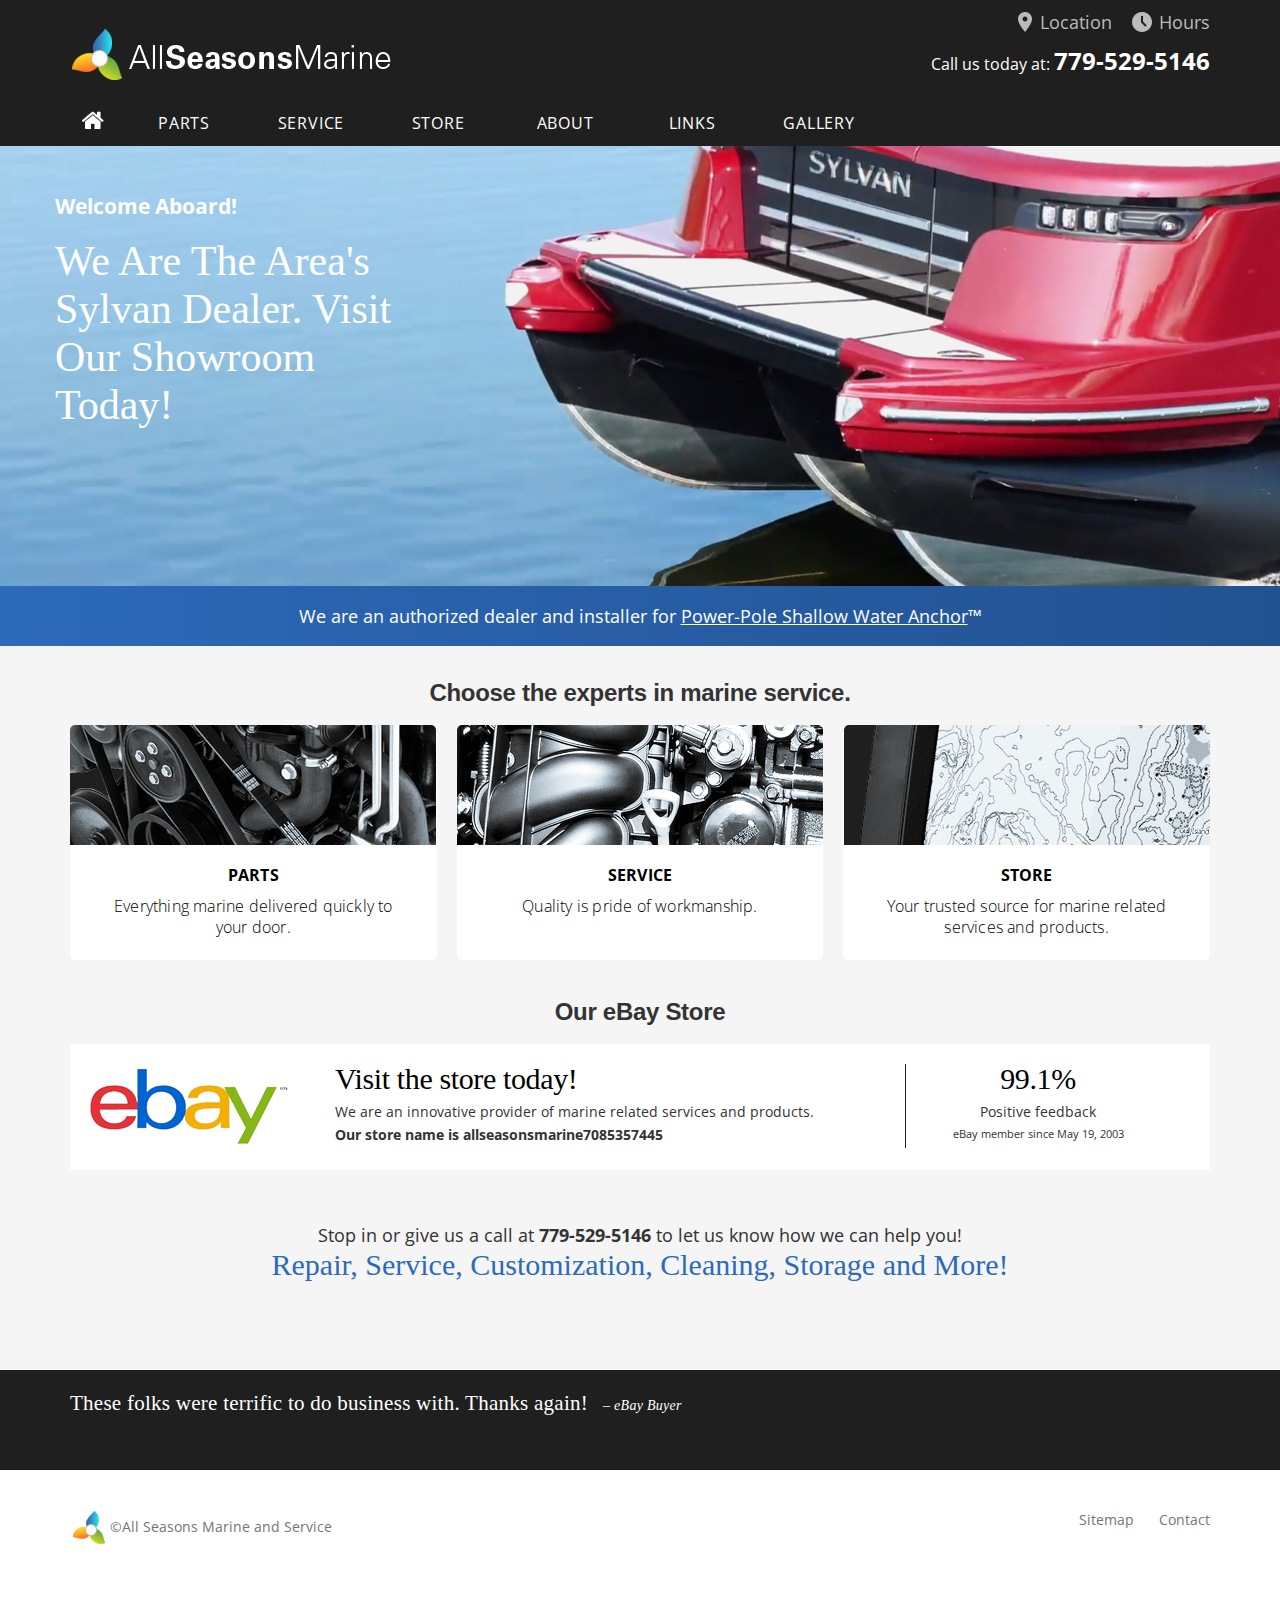
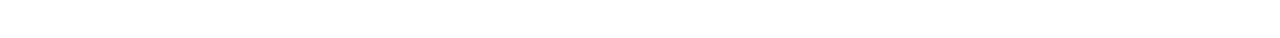
<file: index.html>
<!DOCTYPE HTML>
<html>
	<head>
	<meta charset="utf-8">
	<meta http-equiv="X-UA-Compatible" content="IE=edge">
	<title>All Season Marine</title>
	<meta name="viewport" content="width=device-width, initial-scale=1">
	<meta name="description" content="" />
	<meta name="keywords" content="" />
	<meta name="author" content="" />

  <!-- Facebook and Twitter integration -->
	<meta property="og:title" content=""/>
	<meta property="og:image" content=""/>
	<meta property="og:url" content=""/>
	<meta property="og:site_name" content=""/>
	<meta property="og:description" content=""/>
	<meta name="twitter:title" content="" />
	<meta name="twitter:image" content="" />
	<meta name="twitter:url" content="" />
	<meta name="twitter:card" content="" />

	<link href="https://fonts.googleapis.com/css?family=Open+Sans:400,700" rel="stylesheet">     
	
	<!-- Animate.css -->
	<link rel="stylesheet" href="css/animate.css">
	<!-- Bootstrap  -->
	<link rel="stylesheet" href="css/bootstrap.css">

	<!-- Owl Carousel -->
	<link rel="stylesheet" href="css/owl.carousel.min.css">
	<link rel="stylesheet" href="css/owl.theme.default.min.css">

	<!-- Theme style  -->
	<link rel="stylesheet" href="css/style.css">
	<link rel="stylesheet" href="css/overrides.css">

	<!-- Modernizr JS -->
	<script src="js/modernizr-2.6.2.min.js"></script>
	<!-- FOR IE9 below -->
	<!--[if lt IE 9]>
	<script src="js/respond.min.js"></script>
	<![endif]-->
	
	</head>
	<body>
		

	<div id="page">
	
		<div class="header-container">
			<div class="header-container-innertube">
			
				<div class="container">
					<div class="row">
						<div class="col-md-6">
							<img src="images/AllSeasonsMarine.png" class="logo" alt="All Seasons Marine logo">
						</div>
						
						<div class="col-md-6">
						
							<ul class="utility">
								<li><a href="07-contact.html#location" class="location">Location</a></li>
								<li><a href="07-contact.html#hours" class="hours">Hours</a></li>
							</ul>
							
							<p class="phone">Call us today at: <span>779-529-5146</span></p>
								
						</div>
						
					</div>
				</div>
			
			</div>
		</div>
	
		<nav class="colorlib-nav" role="navigation">
			<div class="top-menu">
				<div class="container">
					<div class="row">
						<div class="col-md-12 menu-1">
							<ul>
								<li class="active"><a href="index.html" class="home"><span>Home</span></a></li>
								<li><a href="01-parts.html" class="bottom-link">Parts</a></li>
								<li><a href="02-service.html" class="bottom-link">Service</a></li>
								<li><a href="03-store.html" class="bottom-link">Store</a></li>
								<li><a href="04-about.html" class="bottom-link">About</a></li>
								<li><a href="05-links.html" class="bottom-link">Links</a></li>
								<li><a href="06-gallery.html" class="bottom-link">Gallery</a></li>
							</ul>
						</div>
					</div>
				</div>
			</div>
		</nav>

		
		<div class="container image-primary">
			<div class="container-innertube">
				<p>Welcome Aboard!</p>
				<h1>We are the area's Sylvan dealer. Visit our showroom today!</h1>
			</div>
		</div>
		
		<div class="container banner-alert">
			<div class="container-innertube">
				    <p>We are an authorized dealer and installer for <a target="_blank" href="http://www.power-pole.com/">Power-Pole Shallow Water Anchor</a>™</p>
			</div>
		</div>
		
		
		<div class="container">
			<div class="container-innertube">
			
						<h2 class="align-center">Choose the experts in marine service.</h2>
			
						<div class="tile-domains">

							<a href="01-parts.html" class="tile-domains-container">
								<img src="images/image-parts-home.jpg" alt="parts image">
								<p><strong>PARTS</strong></p>
								<p>Everything marine delivered quickly to your door.</p>
							</a>

							<a href="02-service.html" class="tile-domains-container">
								<img src="images/image-service-home.jpg" alt="service image">
								<p><strong>SERVICE</strong></p>
								<p>Quality is pride of workmanship.</p>
							</a>

							<a href="03-store.html" class="tile-domains-container">
								<img src="images/image-store-home.jpg" alt="store image">
								<p><strong>STORE</strong></p>
								<p>Your trusted source for marine related services and products.</p>
							</a>

						</div>
			
			</div>
		</div>
		
		<div class="container">
			<div class="container-innertube">
			
				<h2 class="align-center">Our eBay Store</h2>
				
				<a href="https://www.ebay.com/str/allseasonmarine" target="_blank" class="advert-container">
				
					<img src="images/logo-ebay.png" alt="eBay logo" class="ebay-logo">
				
					<div class="text-container-one">
						<h2>Visit the store today!</h2>
						<p>We are an innovative provider of marine related services and products.</p>
						<p><strong>Our store name is allseasonsmarine7085357445</strong></p>
					</div>
					<div class="text-container-two">
						<h2 class="align-center">99.1%</h2>
						<p class="align-center">Positive feedback</p>
						<p class="align-center small">eBay member since May 19, 2003</p>
					</div>
				
				</a>
				
			
			</div>
		</div>
		
		<div class="container">
			<div class="container-innertube">
				<p class="align-center reduced-spacing">Stop in or give us a call at <strong>779-529-5146</strong> to let us know how we can help you!</p>
				<p class="align-center highlighted">Repair, Service, Customization, Cleaning, Storage and More!</p>
				<p class="extra-spacing">&nbsp;</p>
			</div>
		</div>
		
		
		<div class="quote-container">
			<div class="quote-container-innertube">
				<blockquote>
					<p>These folks were terrific to do business with. Thanks again!<cite>– eBay Buyer</cite></p>
				</blockquote>
			</div>
		</div>
		

		<footer>
			<div class="container">
				<div class="row row-pb-md">
					<div class="col-md-6">
							<p class="logo-segment">©All Seasons Marine and Service</p>
					</div>
					<div class="col-md-6">
						<ul class="footer-links">
							<li><a href="08-sitemap.html">Sitemap</a></li>
							<li><a href="07-contact.html">Contact</a></li>
						</ul>
					</div>
				</div>
			</div>
		</footer>
	</div>

	<div class="gototop js-top">
		<a href="#" class="js-gotop"><i class="icon-arrow-up2"></i></a>
	</div>
	
	<!-- jQuery -->
	<script src="js/jquery.min.js"></script>
	<!-- jQuery Easing -->
	<script src="js/jquery.easing.1.3.js"></script>
	<!-- Bootstrap -->
	<script src="js/bootstrap.min.js"></script>
	<!-- Waypoints -->
	<script src="js/jquery.waypoints.min.js"></script>
	<!-- Stellar Parallax -->
	<script src="js/jquery.stellar.min.js"></script>
	<!-- YTPlayer -->
	<script src="js/jquery.mb.YTPlayer.min.js"></script>
	<!-- Owl carousel -->
	<script src="js/owl.carousel.min.js"></script>
	<!-- Magnific Popup -->
	<script src="js/jquery.magnific-popup.min.js"></script>
	<script src="js/magnific-popup-options.js"></script>
	<!-- Counters -->
	<script src="js/jquery.countTo.js"></script>
	<!-- Main -->
	<script src="js/main.js"></script>

	</body>
</html>
</file>
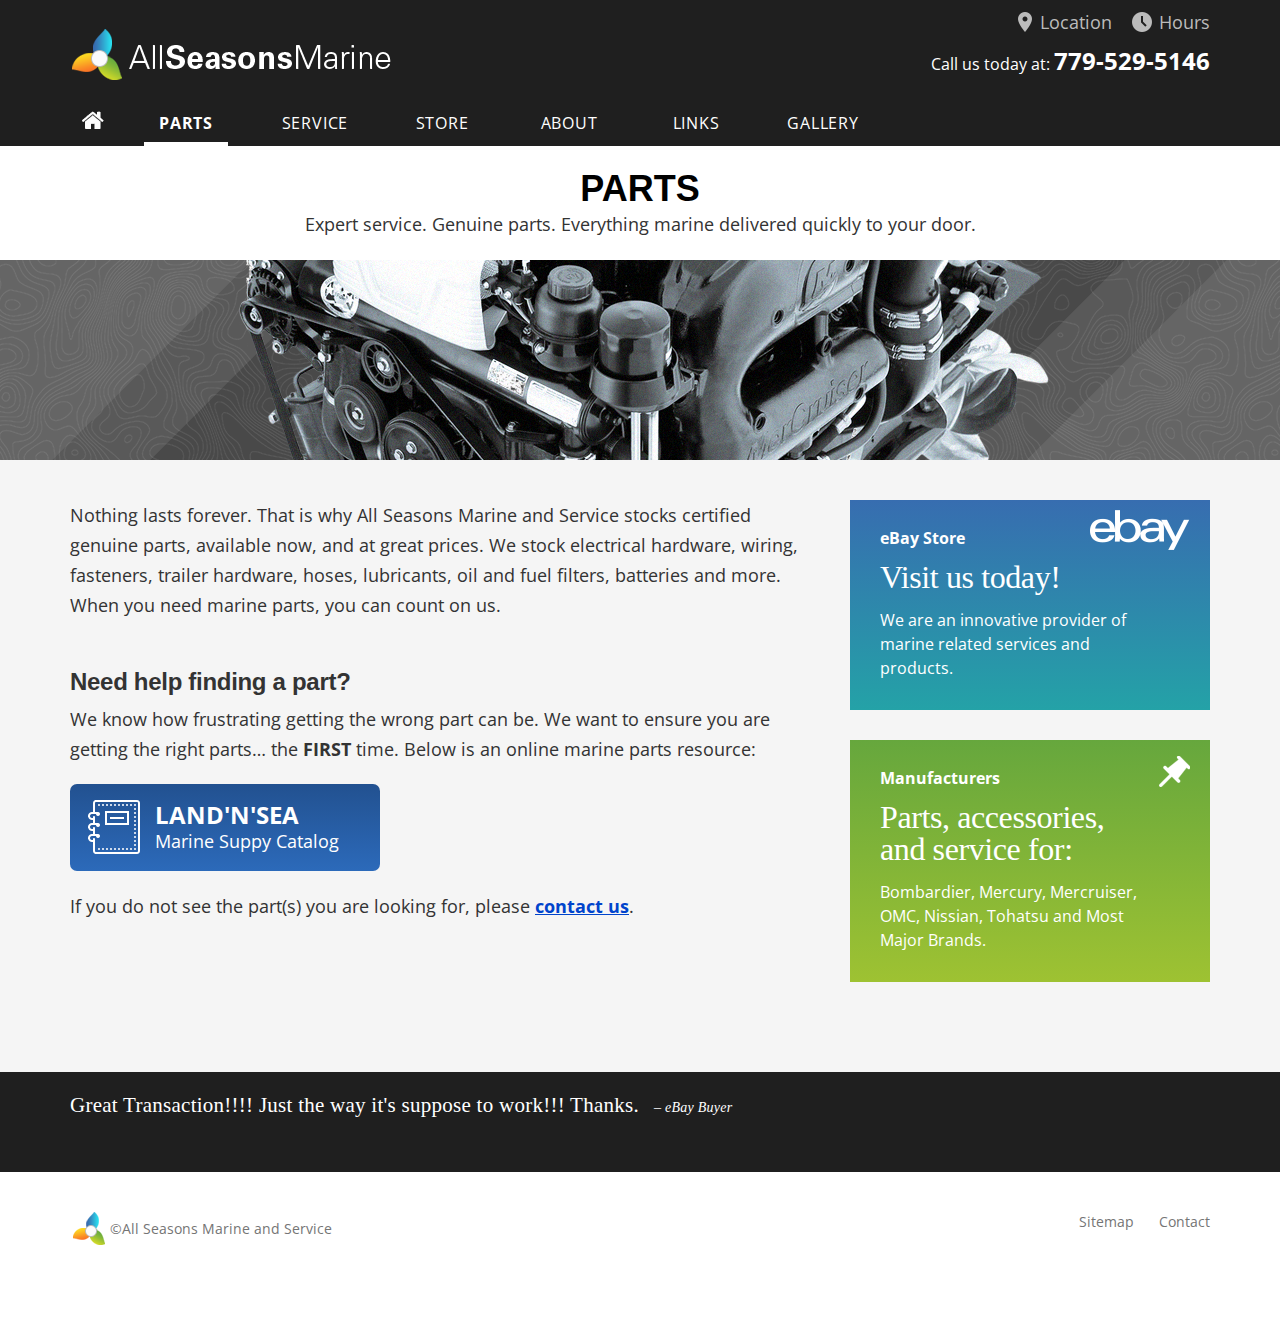
<file: 01-parts.html>
<!DOCTYPE HTML>
<html>
	<head>
	<meta charset="utf-8">
	<meta http-equiv="X-UA-Compatible" content="IE=edge">
	<title>All Season Marine – Parts</title>
	<meta name="viewport" content="width=device-width, initial-scale=1">
	<meta name="description" content="" />
	<meta name="keywords" content="" />
	<meta name="author" content="" />

  <!-- Facebook and Twitter integration -->
	<meta property="og:title" content=""/>
	<meta property="og:image" content=""/>
	<meta property="og:url" content=""/>
	<meta property="og:site_name" content=""/>
	<meta property="og:description" content=""/>
	<meta name="twitter:title" content="" />
	<meta name="twitter:image" content="" />
	<meta name="twitter:url" content="" />
	<meta name="twitter:card" content="" />

	<link href="https://fonts.googleapis.com/css?family=Open+Sans:400,700" rel="stylesheet">     
	
	<!-- Animate.css -->
	<link rel="stylesheet" href="css/animate.css">
	<!-- Bootstrap  -->
	<link rel="stylesheet" href="css/bootstrap.css">

	<!-- Owl Carousel -->
	<link rel="stylesheet" href="css/owl.carousel.min.css">
	<link rel="stylesheet" href="css/owl.theme.default.min.css">

	<!-- Theme style  -->
	<link rel="stylesheet" href="css/style.css">
	<link rel="stylesheet" href="css/overrides.css">

	<!-- Modernizr JS -->
	<script src="js/modernizr-2.6.2.min.js"></script>
	<!-- FOR IE9 below -->
	<!--[if lt IE 9]>
	<script src="js/respond.min.js"></script>
	<![endif]-->
	
	</head>
	<body>
		

	<div id="page">
	
		<div class="header-container">
			<div class="header-container-innertube">
			
				<div class="container">
					<div class="row">
						<div class="col-md-6">
							<a href="index.html"><img src="images/AllSeasonsMarine.png" class="logo" alt="All Seasons Marine logo"></a>
						</div>
						
						<div class="col-md-6">
						
							<ul class="utility">
								<li><a href="07-contact.html#location" class="location">Location</a></li>
								<li><a href="07-contact.html#hours" class="hours">Hours</a></li>
							</ul>
							
							<p class="phone">Call us today at: <span>779-529-5146</span></p>
								
						</div>
						
					</div>
				</div>
			
			</div>
		</div>
	
	
	
		<nav class="colorlib-nav" role="navigation">
			<div class="top-menu">
				<div class="container">
					<div class="row">
						<div class="col-md-12 menu-1">
							<ul>
								<li><a href="index.html" class="home">Home</a></li>
								<li class="active"><a href="01-parts.html"><span>Parts</span></a></li>
								<li><a href="02-service.html" class="bottom-link">Service</a></li>
								<li><a href="03-store.html" class="bottom-link">Store</a></li>
								<li><a href="04-about.html" class="bottom-link">About</a></li>
								<li><a href="05-links.html" class="bottom-link">Links</a></li>
								<li><a href="06-gallery.html" class="bottom-link">Gallery</a></li>
							</ul>
						</div>
					</div>
				</div>
			</div>
		</nav>

		<div class="intro text-center">
			<div class="col-md-12">
					<h1>Parts</h1>								
					<p class="page-intro">Expert service. Genuine parts. Everything marine delivered quickly to your door.</p>
			</div>
		</div>
		
		<div class="image-container">
			<div class="image-container-innertube">
				<img src="images/image-parts.png" alt="Parts image">								
			</div>
		</div>

		<div class="content-container">
			<div class="container">
				<div class="row">
					<div class="col-md-8">
						<p>Nothing lasts forever. That is why All Seasons Marine and Service stocks certified genuine parts, available now, and at great prices. We stock electrical hardware, wiring, fasteners, trailer hardware, hoses, lubricants, oil and fuel filters, batteries and more. When you need marine parts, you can count on us.</p>
						<h2 class="extra-spacing">Need help finding a part?</h2>
						<p>We know how frustrating getting the wrong part can be. We want to ensure you are getting the right parts… the <strong>FIRST</strong> time. Below is an online marine parts resource:</p>
						<div class="button-catalog"><a href="https://seavalue.com/catalogues/2022MarineWholesale/IV/" target="_blank">Land'N'Sea <span>Marine Suppy Catalog</span></a></div>
						<p>If you do not see the part(s) you are looking for, please <a href="07-contact.html"><strong>contact us</strong></a>.</p>
					</div>
					
					<div class="col-md-4">
						<a href="https://www.ebay.com/str/allseasonmarine" target="_blank" class="no-underline">
						<div class="aside-container blue-teal">
									<img src="images/icon-ebay.png" alt="Ebay logo">
							<div class="aside-container-innertube">
									<p class="aside-domain-header">eBay Store</p>
									<h2>Visit us today!</h2>
									<p>We are an innovative provider of marine related services and products.</p>
							</div>
						</div>
						</a>

						<div class="aside-container green-yellow">
									<img src="images/icon-pin.png" alt="Icon Pin">
							<div class="aside-container-innertube">
									<p class="aside-domain-header">Manufacturers</p>
									<h2>Parts, accessories, and service for:</h2>
									<p>Bombardier, Mercury, Mercruiser, OMC, Nissian, Tohatsu and Most Major Brands.</p>
							</div>
						</div>
					</div>
				</div>
			</div>
		</div>
		
		<div class="quote-container">
			<div class="quote-container-innertube">
				<blockquote>
					<p>Great Transaction!!!! Just the way it's suppose to work!!! Thanks.<cite>– eBay Buyer</cite></p>
				</blockquote>
			</div>
		</div>
		

		<footer>
			<div class="container">
				<div class="row row-pb-md">
					<div class="col-md-6">
							<p class="logo-segment">©All Seasons Marine and Service</p>
					</div>
					<div class="col-md-6">
						<ul class="footer-links">
							<li><a href="08-sitemap.html">Sitemap</a></li>
							<li><a href="07-contact.html">Contact</a></li>
						</ul>
					</div>
				</div>
			</div>
		</footer>
	</div>

	<div class="gototop js-top">
		<a href="#" class="js-gotop"><i class="icon-arrow-up2"></i></a>
	</div>
	
	<!-- jQuery -->
	<script src="js/jquery.min.js"></script>
	<!-- jQuery Easing -->
	<script src="js/jquery.easing.1.3.js"></script>
	<!-- Bootstrap -->
	<script src="js/bootstrap.min.js"></script>
	<!-- Waypoints -->
	<script src="js/jquery.waypoints.min.js"></script>
	<!-- Stellar Parallax -->
	<script src="js/jquery.stellar.min.js"></script>
	<!-- YTPlayer -->
	<script src="js/jquery.mb.YTPlayer.min.js"></script>
	<!-- Owl carousel -->
	<script src="js/owl.carousel.min.js"></script>
	<!-- Magnific Popup -->
	<script src="js/jquery.magnific-popup.min.js"></script>
	<script src="js/magnific-popup-options.js"></script>
	<!-- Counters -->
	<script src="js/jquery.countTo.js"></script>
	<!-- Main -->
	<script src="js/main.js"></script>

	</body>
</html>
</file>
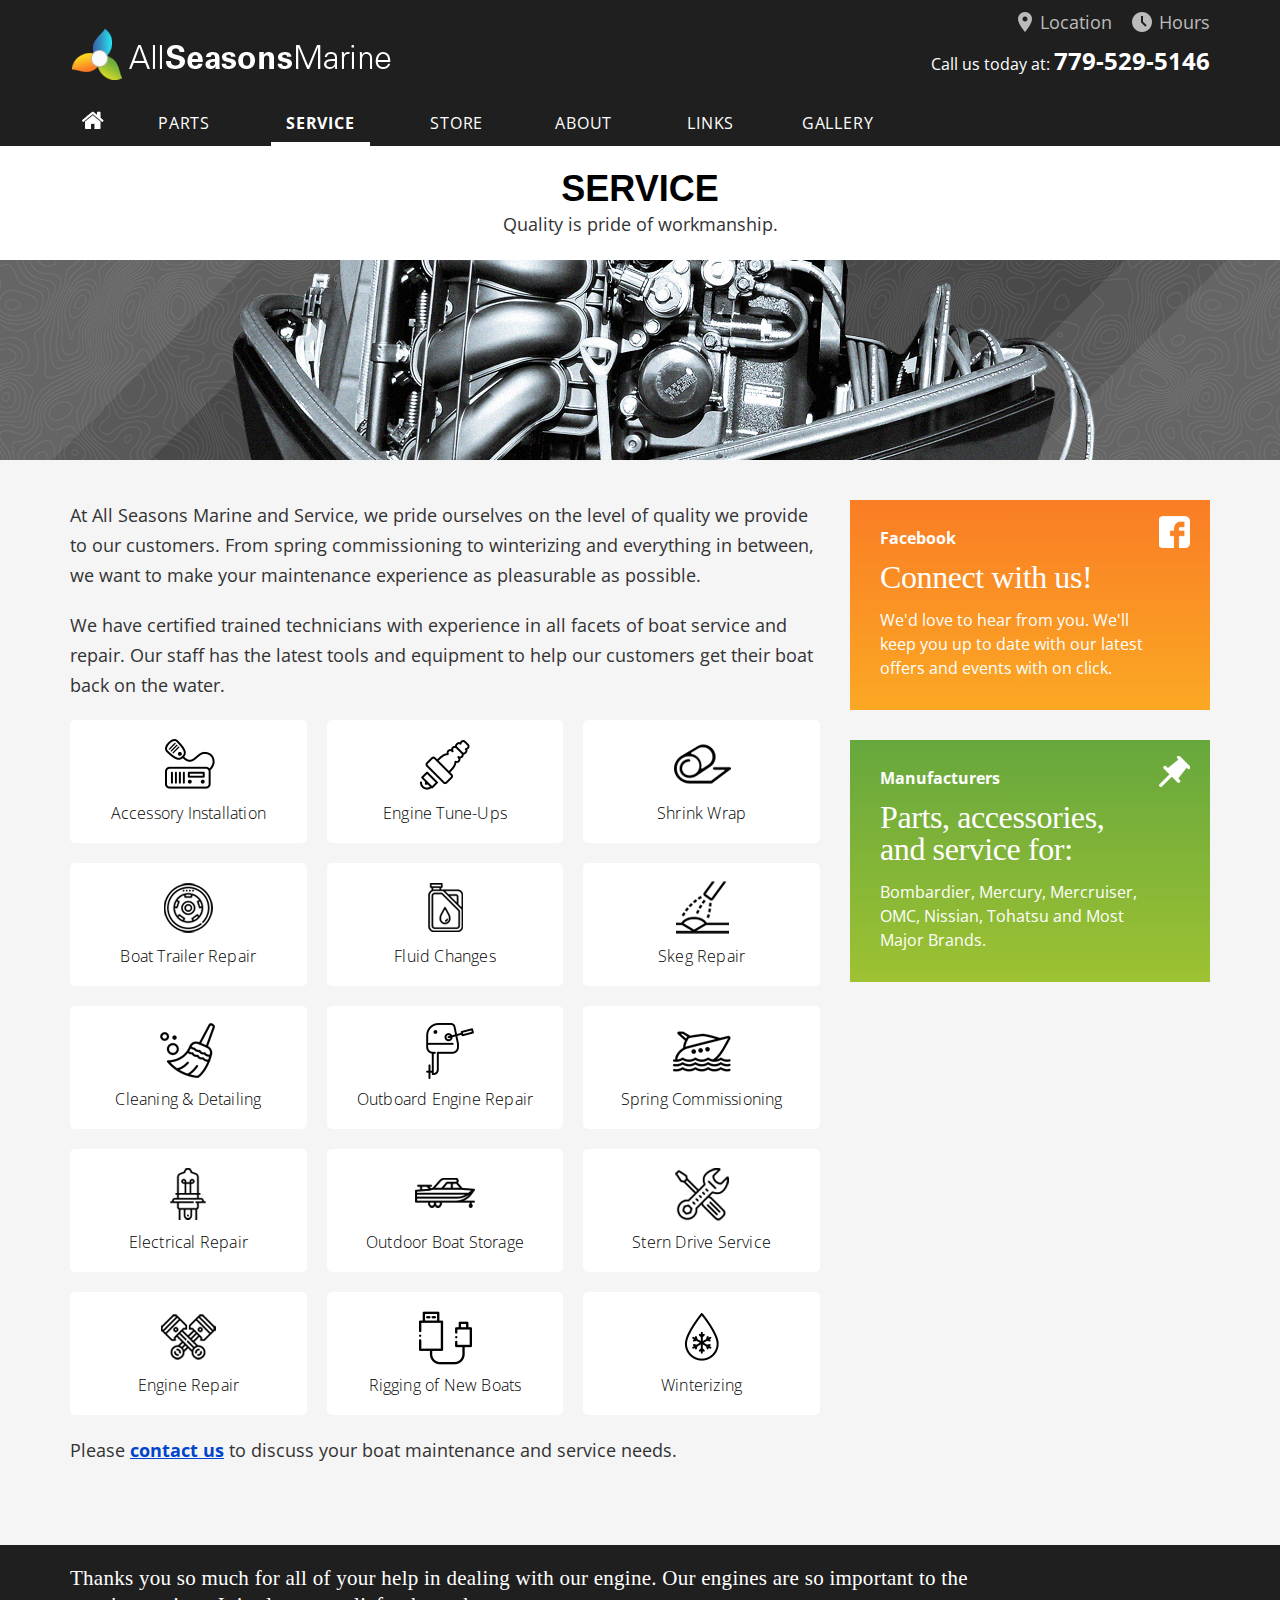
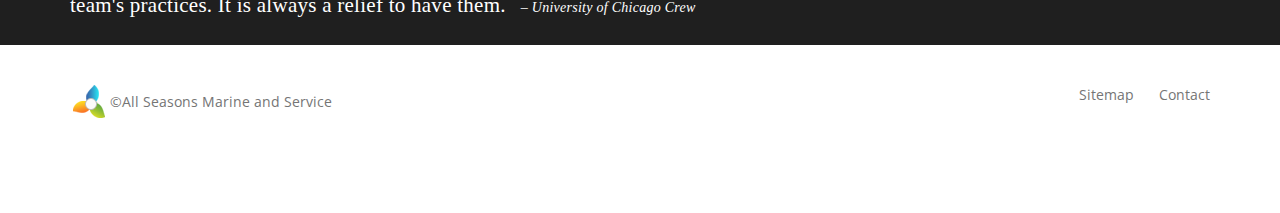
<file: 02-service.html>
<!DOCTYPE HTML>
<html>
	<head>
	<meta charset="utf-8">
	<meta http-equiv="X-UA-Compatible" content="IE=edge">
	<title>All Season Marine – Service</title>
	<meta name="viewport" content="width=device-width, initial-scale=1">
	<meta name="description" content="" />
	<meta name="keywords" content="" />
	<meta name="author" content="" />

  <!-- Facebook and Twitter integration -->
	<meta property="og:title" content=""/>
	<meta property="og:image" content=""/>
	<meta property="og:url" content=""/>
	<meta property="og:site_name" content=""/>
	<meta property="og:description" content=""/>
	<meta name="twitter:title" content="" />
	<meta name="twitter:image" content="" />
	<meta name="twitter:url" content="" />
	<meta name="twitter:card" content="" />

	<link href="https://fonts.googleapis.com/css?family=Open+Sans:400,700" rel="stylesheet">     
	
	<!-- Animate.css -->
	<link rel="stylesheet" href="css/animate.css">
	<!-- Bootstrap  -->
	<link rel="stylesheet" href="css/bootstrap.css">

	<!-- Owl Carousel -->
	<link rel="stylesheet" href="css/owl.carousel.min.css">
	<link rel="stylesheet" href="css/owl.theme.default.min.css">

	<!-- Theme style  -->
	<link rel="stylesheet" href="css/style.css">
	<link rel="stylesheet" href="css/overrides.css">

	<!-- Modernizr JS -->
	<script src="js/modernizr-2.6.2.min.js"></script>
	<!-- FOR IE9 below -->
	<!--[if lt IE 9]>
	<script src="js/respond.min.js"></script>
	<![endif]-->
	
	</head>
	<body>
		

	<div id="page">
	
		<div class="header-container">
			<div class="header-container-innertube">
			
				<div class="container">
					<div class="row">
						<div class="col-md-6">
							<a href="index.html"><img src="images/AllSeasonsMarine.png" class="logo" alt="All Seasons Marine logo"></a>
						</div>
						
						<div class="col-md-6">
						
							<ul class="utility">
								<li><a href="07-contact.html#location" class="location">Location</a></li>
								<li><a href="07-contact.html#hours" class="hours">Hours</a></li>
							</ul>
							
							<p class="phone">Call us today at: <span>779-529-5146</span></p>
								
						</div>
						
					</div>
				</div>
			
			</div>
		</div>
	
	
	
		<nav class="colorlib-nav" role="navigation">
			<div class="top-menu">
				<div class="container">
					<div class="row">
						<div class="col-md-12 menu-1">
							<ul>
								<li><a href="index.html" class="home">Home</a></li>
								<li><a href="01-parts.html" class="bottom-link">Parts</a></li>
								<li class="active"><a href="02-service.html"><span>Service</span></a></li>
								<li><a href="03-store.html" class="bottom-link">Store</a></li>
								<li><a href="04-about.html" class="bottom-link">About</a></li>
								<li><a href="05-links.html" class="bottom-link">Links</a></li>
								<li><a href="06-gallery.html" class="bottom-link">Gallery</a></li>
							</ul>
						</div>
					</div>
				</div>
			</div>
		</nav>

		<div class="intro text-center">
			<div class="col-md-12">
					<h1>Service</h1>								
					<p class="page-intro">Quality is pride of workmanship.</p>
			</div>
		</div>
		
		<div class="image-container">
			<div class="image-container-innertube">
				<img src="images/image-service.png" alt="Service image">								
			</div>
		</div>

		<div class="content-container">
			<div class="container">
				<div class="row">
					<div class="col-md-8">
						<p>At All Seasons Marine and Service, we pride ourselves on the level of quality we provide to our customers. From spring commissioning to winterizing and everything in between, we want to make your maintenance experience as pleasurable as possible.</p>
						
						<p>We have certified trained technicians with experience in all facets of boat service and repair. Our staff has the latest tools and equipment to help our customers get their boat back on the water.</p>						

						<div class="tile-service">

							<div class="tile-service-container">
								<img src="images/icon-radio.png" alt="radio image">
								<p>Accessory Installation</p>
							</div>

							<div class="tile-service-container">
								<img src="images/icon-spark-plug.png" alt="spark plug image">
								<p>Engine Tune-Ups</p>
							</div>

							<div class="tile-service-container">
								<img src="images/icon-wrap.png" alt="wrap image">
								<p>Shrink Wrap</p>
							</div>

						</div>

						<div class="tile-service">

							<div class="tile-service-container">
								<img src="images/icon-wheel.png" alt="wheel image">
								<p>Boat Trailer Repair</p>
							</div>

							<div class="tile-service-container">
								<img src="images/icon-oil.png" alt="oil image">
								<p>Fluid Changes</p>
							</div>

							<div class="tile-service-container">
								<img src="images/icon-welding.png" alt="welding image">
								<p>Skeg Repair</p>
							</div>

						</div>

						<div class="tile-service">

							<div class="tile-service-container">
								<img src="images/icon-broom.png" alt="broom image">
								<p>Cleaning &amp; Detailing</p>
							</div>

							<div class="tile-service-container">
								<img src="images/icon-outboard.png" alt="outboard image">
								<p>Outboard Engine Repair</p>
							</div>

							<div class="tile-service-container">
								<img src="images/icon-boat.png" alt="boat image">
								<p>Spring Commissioning</p>
							</div>

						</div>

						<div class="tile-service">

							<div class="tile-service-container">
								<img src="images/icon-light.png" alt="battery image">
								<p>Electrical Repair</p>
							</div>

							<div class="tile-service-container">
								<img src="images/icon-trailer.png" alt="trailer image">
								<p>Outdoor Boat Storage</p>
							</div>

							<div class="tile-service-container">
								<img src="images/icon-tools.png" alt="trailer image">
								<p>Stern Drive Service</p>
							</div>

						</div>

						<div class="tile-service">

							<div class="tile-service-container">
								<img src="images/icon-pistons.png" alt="tools image">
								<p>Engine Repair</p>
							</div>

							<div class="tile-service-container">
								<img src="images/icon-plug.png" alt="plugs image">
								<p>Rigging of New Boats</p>
							</div>

							<div class="tile-service-container">
								<img src="images/icon-snow.png" alt="snow image">
								<p>Winterizing</p>
							</div>

						</div>
												
						<p>Please <a href="#"><strong>contact us</strong></a> to discuss your boat maintenance and service needs.</p>
						
					</div>
					
					<div class="col-md-4">
						<a target="_blank" href="https://www.facebook.com/pages/category/Boat-Service/All-Seasons-Marine-100994216665750/" class="no-underline">
						<div class="aside-container orange-yellow">
									<img src="images/icon-facebook.png" alt="Facebook logo">
							<div class="aside-container-innertube">
									<p class="aside-domain-header">Facebook</p>
									<h2>Connect with us!</h2>
									<p>We'd love to hear from you. We'll keep you up to date with our latest offers and events with on click.</p>
							</div>
						</div>
						</a>
						
						<div class="aside-container green-yellow">
									<img src="images/icon-pin.png" alt="Icon Pin">
							<div class="aside-container-innertube">
									<p class="aside-domain-header">Manufacturers</p>
									<h2>Parts, accessories, and service for:</h2>
									<p>Bombardier, Mercury, Mercruiser, OMC, Nissian, Tohatsu and Most Major Brands.</p>
							</div>
						</div>
					</div>
				</div>
			</div>
		</div>
		
		<div class="quote-container">
			<div class="quote-container-innertube">
				<blockquote>
					<p>Thanks you so much for all of your help in dealing with our engine. Our engines are so important to the team's practices. It is always a relief to have them.<cite>– University of Chicago Crew</cite></p>
				</blockquote>
			</div>
		</div>
		

		<footer>
			<div class="container">
				<div class="row row-pb-md">
					<div class="col-md-6">
							<p class="logo-segment">©All Seasons Marine and Service</p>
					</div>
					<div class="col-md-6">
						<ul class="footer-links">
							<li><a href="08-sitemap.html">Sitemap</a></li>
							<li><a href="07-contact.html">Contact</a></li>
						</ul>
					</div>
				</div>
			</div>
		</footer>
	</div>

	<div class="gototop js-top">
		<a href="#" class="js-gotop"><i class="icon-arrow-up2"></i></a>
	</div>
	
	<!-- jQuery -->
	<script src="js/jquery.min.js"></script>
	<!-- jQuery Easing -->
	<script src="js/jquery.easing.1.3.js"></script>
	<!-- Bootstrap -->
	<script src="js/bootstrap.min.js"></script>
	<!-- Waypoints -->
	<script src="js/jquery.waypoints.min.js"></script>
	<!-- Stellar Parallax -->
	<script src="js/jquery.stellar.min.js"></script>
	<!-- YTPlayer -->
	<script src="js/jquery.mb.YTPlayer.min.js"></script>
	<!-- Owl carousel -->
	<script src="js/owl.carousel.min.js"></script>
	<!-- Magnific Popup -->
	<script src="js/jquery.magnific-popup.min.js"></script>
	<script src="js/magnific-popup-options.js"></script>
	<!-- Counters -->
	<script src="js/jquery.countTo.js"></script>
	<!-- Main -->
	<script src="js/main.js"></script>

	</body>
</html>
</file>
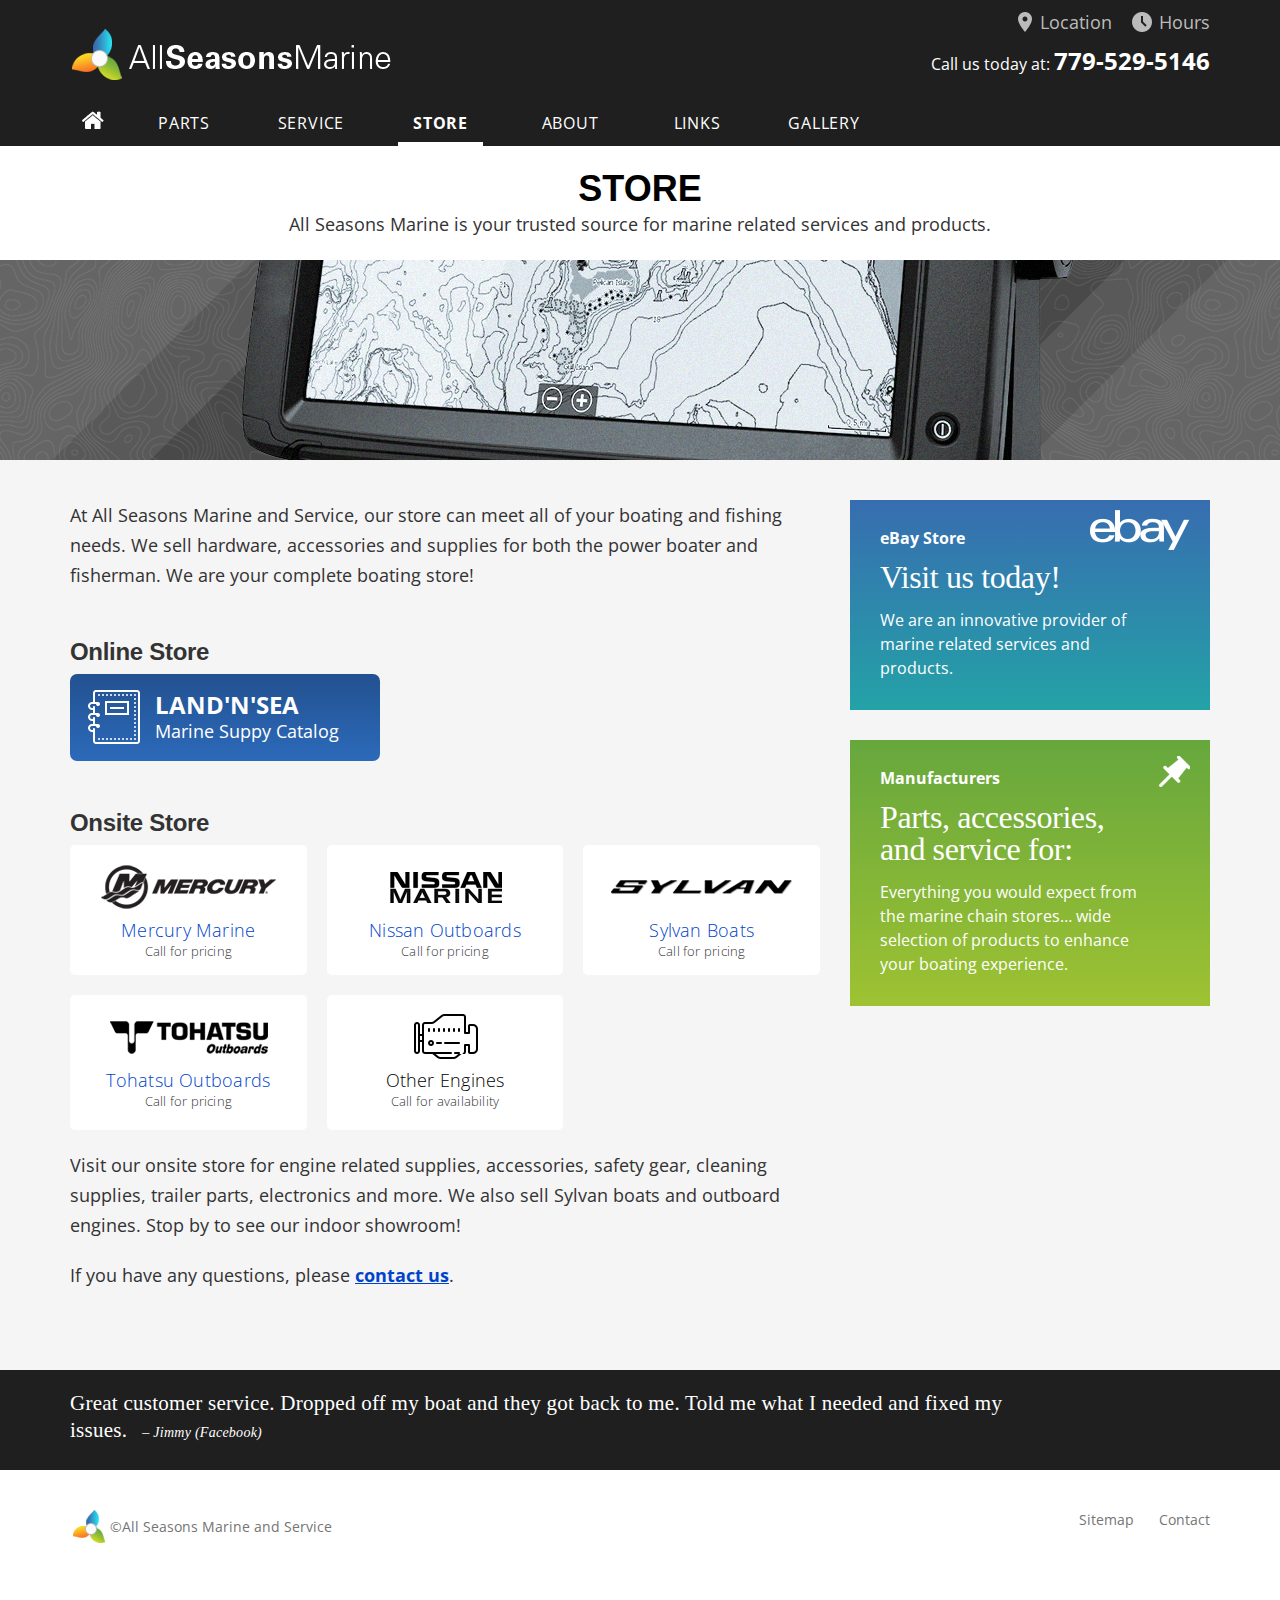
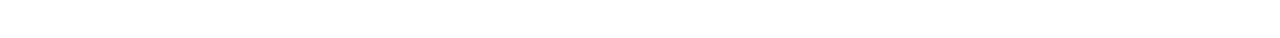
<file: 03-store.html>
<!DOCTYPE HTML>
<html>
	<head>
	<meta charset="utf-8">
	<meta http-equiv="X-UA-Compatible" content="IE=edge">
	<title>All Season Marine – Store</title>
	<meta name="viewport" content="width=device-width, initial-scale=1">
	<meta name="description" content="" />
	<meta name="keywords" content="" />
	<meta name="author" content="" />

  <!-- Facebook and Twitter integration -->
	<meta property="og:title" content=""/>
	<meta property="og:image" content=""/>
	<meta property="og:url" content=""/>
	<meta property="og:site_name" content=""/>
	<meta property="og:description" content=""/>
	<meta name="twitter:title" content="" />
	<meta name="twitter:image" content="" />
	<meta name="twitter:url" content="" />
	<meta name="twitter:card" content="" />

	<link href="https://fonts.googleapis.com/css?family=Open+Sans:400,700" rel="stylesheet">     
	
	<!-- Animate.css -->
	<link rel="stylesheet" href="css/animate.css">
	<!-- Bootstrap  -->
	<link rel="stylesheet" href="css/bootstrap.css">

	<!-- Owl Carousel -->
	<link rel="stylesheet" href="css/owl.carousel.min.css">
	<link rel="stylesheet" href="css/owl.theme.default.min.css">

	<!-- Theme style  -->
	<link rel="stylesheet" href="css/style.css">
	<link rel="stylesheet" href="css/overrides.css">

	<!-- Modernizr JS -->
	<script src="js/modernizr-2.6.2.min.js"></script>
	<!-- FOR IE9 below -->
	<!--[if lt IE 9]>
	<script src="js/respond.min.js"></script>
	<![endif]-->
	
	</head>
	<body>
		

	<div id="page">
	
		<div class="header-container">
			<div class="header-container-innertube">
			
				<div class="container">
					<div class="row">
						<div class="col-md-6">
							<a href="index.html"><img src="images/AllSeasonsMarine.png" class="logo" alt="All Seasons Marine logo"></a>
						</div>
						
						<div class="col-md-6">
						
							<ul class="utility">
								<li><a href="07-contact.html#location" class="location">Location</a></li>
								<li><a href="07-contact.html#hours" class="hours">Hours</a></li>
							</ul>
							
							<p class="phone">Call us today at: <span>779-529-5146</span></p>
								
						</div>
						
					</div>
				</div>
			
			</div>
		</div>
	
		<nav class="colorlib-nav" role="navigation">
			<div class="top-menu">
				<div class="container">
					<div class="row">
						<div class="col-md-12 menu-1">
							<ul>
								<li><a href="index.html" class="home">Home</a></li>
								<li><a href="01-parts.html" class="bottom-link">Parts</a></li>
								<li><a href="02-service.html" class="bottom-link">Service</a></li>
								<li class="active"><a href="03-store.html"><span>Store</span></a></li>
								<li><a href="04-about.html" class="bottom-link">About</a></li>
								<li><a href="05-links.html" class="bottom-link">Links</a></li>
								<li><a href="06-gallery.html" class="bottom-link">Gallery</a></li>
							</ul>
						</div>
					</div>
				</div>
			</div>
		</nav>

		<div class="intro text-center">
			<div class="col-md-12">
					<h1>Store</h1>								
					<p class="page-intro">All Seasons Marine is your trusted source for marine related services and products.</p>
			</div>
		</div>
		
		<div class="image-container">
			<div class="image-container-innertube">
				<img src="images/image-store.png" alt="Store image">								
			</div>
		</div>

		<div class="content-container">
			<div class="container">
				<div class="row">
					<div class="col-md-8">
						<p>At All Seasons Marine and Service, our store can meet all of your boating and fishing needs. We sell hardware, accessories and supplies for both the power boater and fisherman. We are your complete boating store!</p>
						
						<h2 class="extra-spacing">Online Store</h2>
						
						<div class="button-catalog"><a href="https://seavalue.com/catalogues/2022MarineWholesale/IV/" target="_blank">Land'N'Sea <span>Marine Suppy Catalog</span></a></div>

						<h2 class="extra-spacing">Onsite Store</h2>
						
						<div class="tile-store">
						
							<a class="tile-store-container" target="_blank" href="http://www.mercurymarine.com/">
								<img src="images/logo-mercury.png" class="logo" alt="Mercury Marine logo">
								Mercury Marine <span>Call for pricing</span>
							</a>
							
							<a class="tile-store-container" target="_blank" href="http://www.nissanmarine.com/">
								<img src="images/logo-nissan-marine.png" class="logo" alt="Nissan Outboards logo">
								Nissan Outboards <span>Call for pricing</span>
							</a>
							
							<a class="tile-store-container" target="_blank" href="http://www.sylvanmarine.com/">
								<img src="images/logo-sylvan.png" class="logo" alt="Sylvan Boats logo">
								Sylvan Boats <span>Call for pricing</span>
							</a>

						</div>

						<div class="tile-service">
				
							<a class="tile-store-container" target="_blank" href="http://www.tohatsu.com/">
								<img src="images/logo-tohatsu.png" class="logo" alt="Tohatsu Outboards logo">
								Tohatsu Outboards <span>Call for pricing</span>
							</a>
							
							<div class="tile-store-container">
								<img src="images/logo-engine.png" class="logo" alt="Other Engine image">
								<p>Other Engines <span>Call for availability</span>
							</div>
							
							<div class="tile-store-container noFill">

							</div>
							
						</div>
						
						<p>Visit our onsite store for engine related supplies, accessories, safety gear, cleaning supplies, trailer parts, electronics and more. We also sell Sylvan boats and outboard engines. Stop by to see our indoor showroom!</p>
						
						
						<p>If you have any questions, please <a href="#"><strong>contact us</strong></a>.</p>
					</div>
					
					<div class="col-md-4">
						<a href="#" class="no-underline">
						<div class="aside-container blue-teal">
									<img src="images/icon-ebay.png" alt="Ebay logo">
							<div class="aside-container-innertube">
									<p class="aside-domain-header">eBay Store</p>
									<h2>Visit us today!</h2>
									<p>We are an innovative provider of marine related services and products.</p>
							</div>
						</div>
						</a>

						<div class="aside-container green-yellow">
									<img src="images/icon-pin.png" alt="Icon Pin">
							<div class="aside-container-innertube">
									<p class="aside-domain-header">Manufacturers</p>
									<h2>Parts, accessories, and service for:</h2>
									<p>Everything you would expect from the marine chain stores… wide selection of products to enhance your boating experience.</p>
							</div>
						</div>
					</div>
				</div>
			</div>
		</div>
		
		<div class="quote-container">
			<div class="quote-container-innertube">
				<blockquote>
					<p>Great customer service. Dropped off my boat and they got back to me. Told me what I needed and fixed my issues.<cite>– Jimmy (Facebook)</cite></p>
				</blockquote>
			</div>
		</div>
		

		<footer>
			<div class="container">
				<div class="row row-pb-md">
					<div class="col-md-6">
							<p class="logo-segment">©All Seasons Marine and Service</p>
					</div>
					<div class="col-md-6">
						<ul class="footer-links">
							<li><a href="08-sitemap.html">Sitemap</a></li>
							<li><a href="07-contact.html">Contact</a></li>
						</ul>
					</div>
				</div>
			</div>
		</footer>
	</div>

	<div class="gototop js-top">
		<a href="#" class="js-gotop"><i class="icon-arrow-up2"></i></a>
	</div>
	
	<!-- jQuery -->
	<script src="js/jquery.min.js"></script>
	<!-- jQuery Easing -->
	<script src="js/jquery.easing.1.3.js"></script>
	<!-- Bootstrap -->
	<script src="js/bootstrap.min.js"></script>
	<!-- Waypoints -->
	<script src="js/jquery.waypoints.min.js"></script>
	<!-- Stellar Parallax -->
	<script src="js/jquery.stellar.min.js"></script>
	<!-- YTPlayer -->
	<script src="js/jquery.mb.YTPlayer.min.js"></script>
	<!-- Owl carousel -->
	<script src="js/owl.carousel.min.js"></script>
	<!-- Magnific Popup -->
	<script src="js/jquery.magnific-popup.min.js"></script>
	<script src="js/magnific-popup-options.js"></script>
	<!-- Counters -->
	<script src="js/jquery.countTo.js"></script>
	<!-- Main -->
	<script src="js/main.js"></script>

	</body>
</html>
</file>
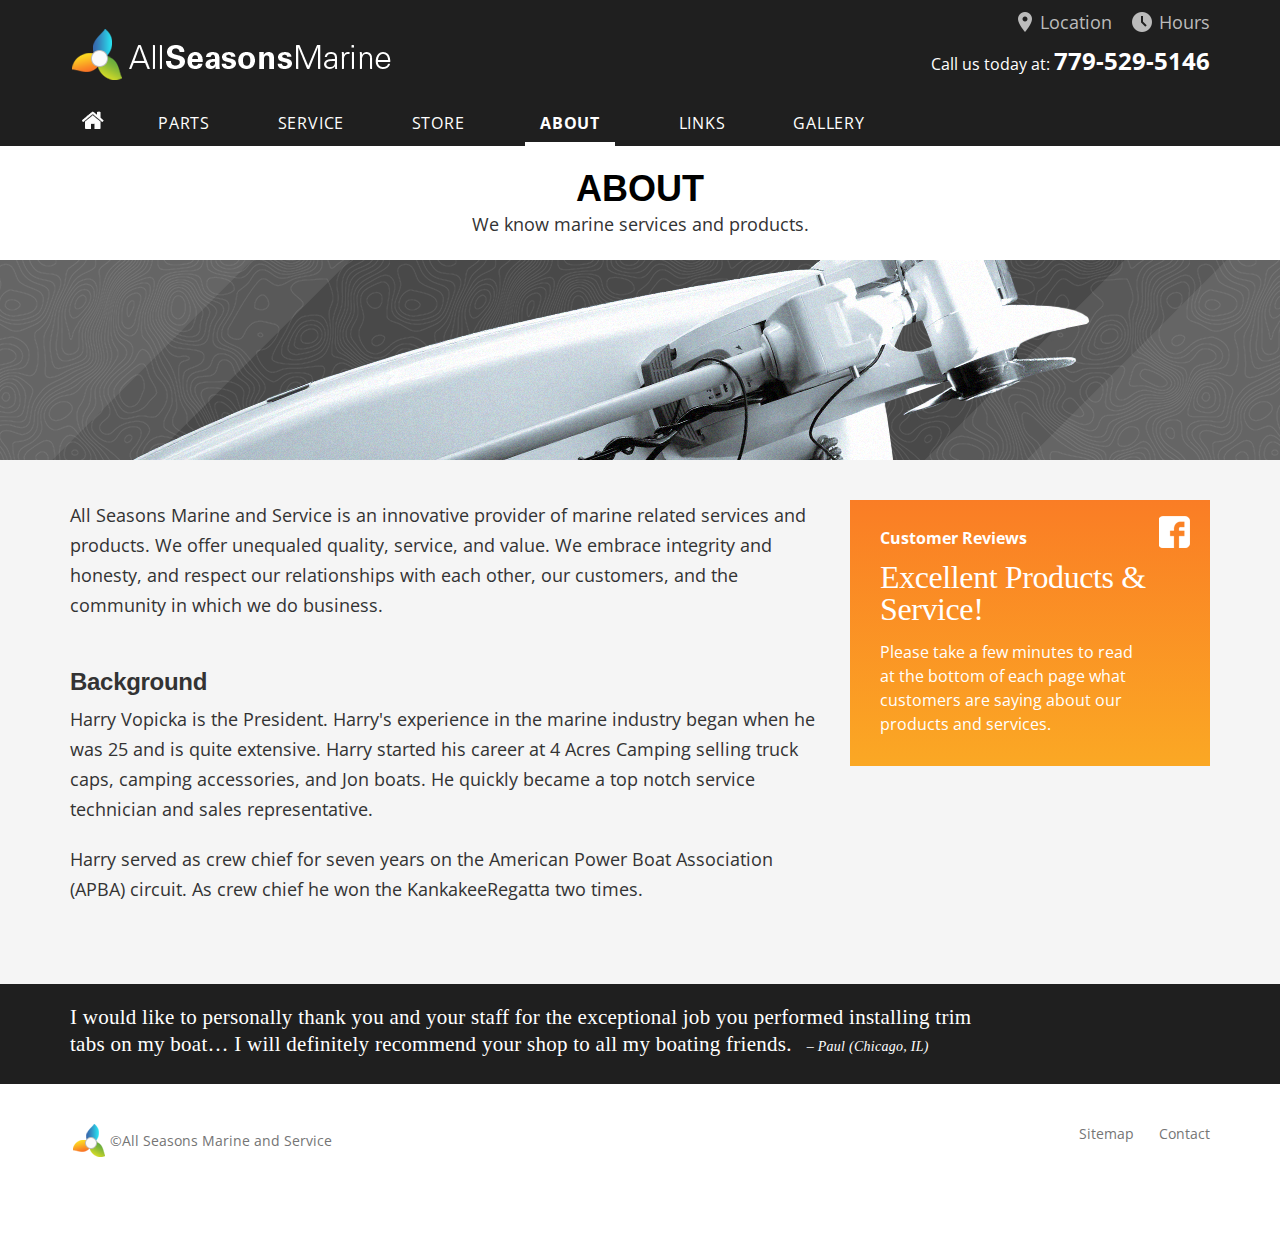
<file: 04-about.html>
<!DOCTYPE HTML>
<html>
	<head>
	<meta charset="utf-8">
	<meta http-equiv="X-UA-Compatible" content="IE=edge">
	<title>All Season Marine – About</title>
	<meta name="viewport" content="width=device-width, initial-scale=1">
	<meta name="description" content="" />
	<meta name="keywords" content="" />
	<meta name="author" content="" />

  <!-- Facebook and Twitter integration -->
	<meta property="og:title" content=""/>
	<meta property="og:image" content=""/>
	<meta property="og:url" content=""/>
	<meta property="og:site_name" content=""/>
	<meta property="og:description" content=""/>
	<meta name="twitter:title" content="" />
	<meta name="twitter:image" content="" />
	<meta name="twitter:url" content="" />
	<meta name="twitter:card" content="" />

	<link href="https://fonts.googleapis.com/css?family=Open+Sans:400,700" rel="stylesheet">     
	
	<!-- Animate.css -->
	<link rel="stylesheet" href="css/animate.css">
	<!-- Bootstrap  -->
	<link rel="stylesheet" href="css/bootstrap.css">

	<!-- Owl Carousel -->
	<link rel="stylesheet" href="css/owl.carousel.min.css">
	<link rel="stylesheet" href="css/owl.theme.default.min.css">

	<!-- Theme style  -->
	<link rel="stylesheet" href="css/style.css">
	<link rel="stylesheet" href="css/overrides.css">

	<!-- Modernizr JS -->
	<script src="js/modernizr-2.6.2.min.js"></script>
	<!-- FOR IE9 below -->
	<!--[if lt IE 9]>
	<script src="js/respond.min.js"></script>
	<![endif]-->
	
	</head>
	<body>
		

	<div id="page">
	
		<div class="header-container">
			<div class="header-container-innertube">
			
				<div class="container">
					<div class="row">
						<div class="col-md-6">
							<a href="index.html"><img src="images/AllSeasonsMarine.png" class="logo" alt="All Seasons Marine logo"></a>
						</div>
						
						<div class="col-md-6">
						
							<ul class="utility">
								<li><a href="07-contact.html#location" class="location">Location</a></li>
								<li><a href="07-contact.html#hours" class="hours">Hours</a></li>
							</ul>
							
							<p class="phone">Call us today at: <span>779-529-5146</span></p>
								
						</div>
						
					</div>
				</div>
			
			</div>
		</div>
	
	
	
		<nav class="colorlib-nav" role="navigation">
			<div class="top-menu">
				<div class="container">
					<div class="row">
						<div class="col-md-12 menu-1">
							<ul>
								<li><a href="index.html" class="home">Home</a></li>
								<li><a href="01-parts.html" class="bottom-link">Parts</a></li>
								<li><a href="02-service.html" class="bottom-link">Service</a></li>
								<li><a href="03-store.html" class="bottom-link">Store</a></li>
								<li class="active"><a href="04-about.html"><span>About</span></a></li>
								<li><a href="05-links.html" class="bottom-link">Links</a></li>
								<li><a href="06-gallery.html" class="bottom-link">Gallery</a></li>
							</ul>
						</div>
					</div>
				</div>
			</div>
		</nav>

		<div class="intro text-center">
			<div class="col-md-12">
					<h1>About</h1>								
					<p class="page-intro">We know marine services and products.</p>
			</div>
		</div>
		
		<div class="image-container">
			<div class="image-container-innertube">
				<img src="images/image-about.png" alt="About image">								
			</div>
		</div>

		<div class="content-container">
			<div class="container">
				<div class="row">
					<div class="col-md-8">
						<p>All Seasons Marine and Service is an innovative provider of marine related services and products. We offer unequaled quality, service, and value. We embrace integrity and honesty, and respect our relationships with each other, our customers, and the community in which we do business.</p>

						<h2 class="extra-spacing">Background</h2>

						<p>Harry Vopicka is the President. Harry's experience in the marine industry began when he was 25 and is quite extensive. Harry started his career at 4 Acres Camping selling truck caps, camping accessories, and Jon boats. He quickly became a top notch service technician and sales representative.</p>

						<p>Harry served as crew chief for seven years on the American Power Boat Association (APBA) circuit. As crew chief he won the KankakeeRegatta two times.</p>
					</div>
					
					<div class="col-md-4">
						<div class="aside-container orange-yellow">
									<img src="images/icon-facebook.png" alt="Facebook logo">
							<div class="aside-container-innertube">
									<p class="aside-domain-header">Customer Reviews</p>
									<h2>Excellent Products & Service!</h2>
									<p>Please take a few minutes to read at the bottom of each page what customers are saying about our products and services.</p>
							</div>
						</div>
					</div>
				</div>
			</div>
		</div>
		
		<div class="quote-container">
			<div class="quote-container-innertube">
				<blockquote>
					<p>I would like to personally thank you and your staff for the exceptional job you performed installing trim tabs on my boat… I will definitely recommend your shop to all my boating friends.<cite>– Paul (Chicago, IL)</cite></p>
				</blockquote>
			</div>
		</div>
		

		<footer>
			<div class="container">
				<div class="row row-pb-md">
					<div class="col-md-6">
							<p class="logo-segment">©All Seasons Marine and Service</p>
					</div>
					<div class="col-md-6">
						<ul class="footer-links">
							<li><a href="08-sitemap.html">Sitemap</a></li>
							<li><a href="07-contact.html">Contact</a></li>
						</ul>
					</div>
				</div>
			</div>
		</footer>
	</div>

	<div class="gototop js-top">
		<a href="#" class="js-gotop"><i class="icon-arrow-up2"></i></a>
	</div>
	
	<!-- jQuery -->
	<script src="js/jquery.min.js"></script>
	<!-- jQuery Easing -->
	<script src="js/jquery.easing.1.3.js"></script>
	<!-- Bootstrap -->
	<script src="js/bootstrap.min.js"></script>
	<!-- Waypoints -->
	<script src="js/jquery.waypoints.min.js"></script>
	<!-- Stellar Parallax -->
	<script src="js/jquery.stellar.min.js"></script>
	<!-- YTPlayer -->
	<script src="js/jquery.mb.YTPlayer.min.js"></script>
	<!-- Owl carousel -->
	<script src="js/owl.carousel.min.js"></script>
	<!-- Magnific Popup -->
	<script src="js/jquery.magnific-popup.min.js"></script>
	<script src="js/magnific-popup-options.js"></script>
	<!-- Counters -->
	<script src="js/jquery.countTo.js"></script>
	<!-- Main -->
	<script src="js/main.js"></script>

	</body>
</html>
</file>
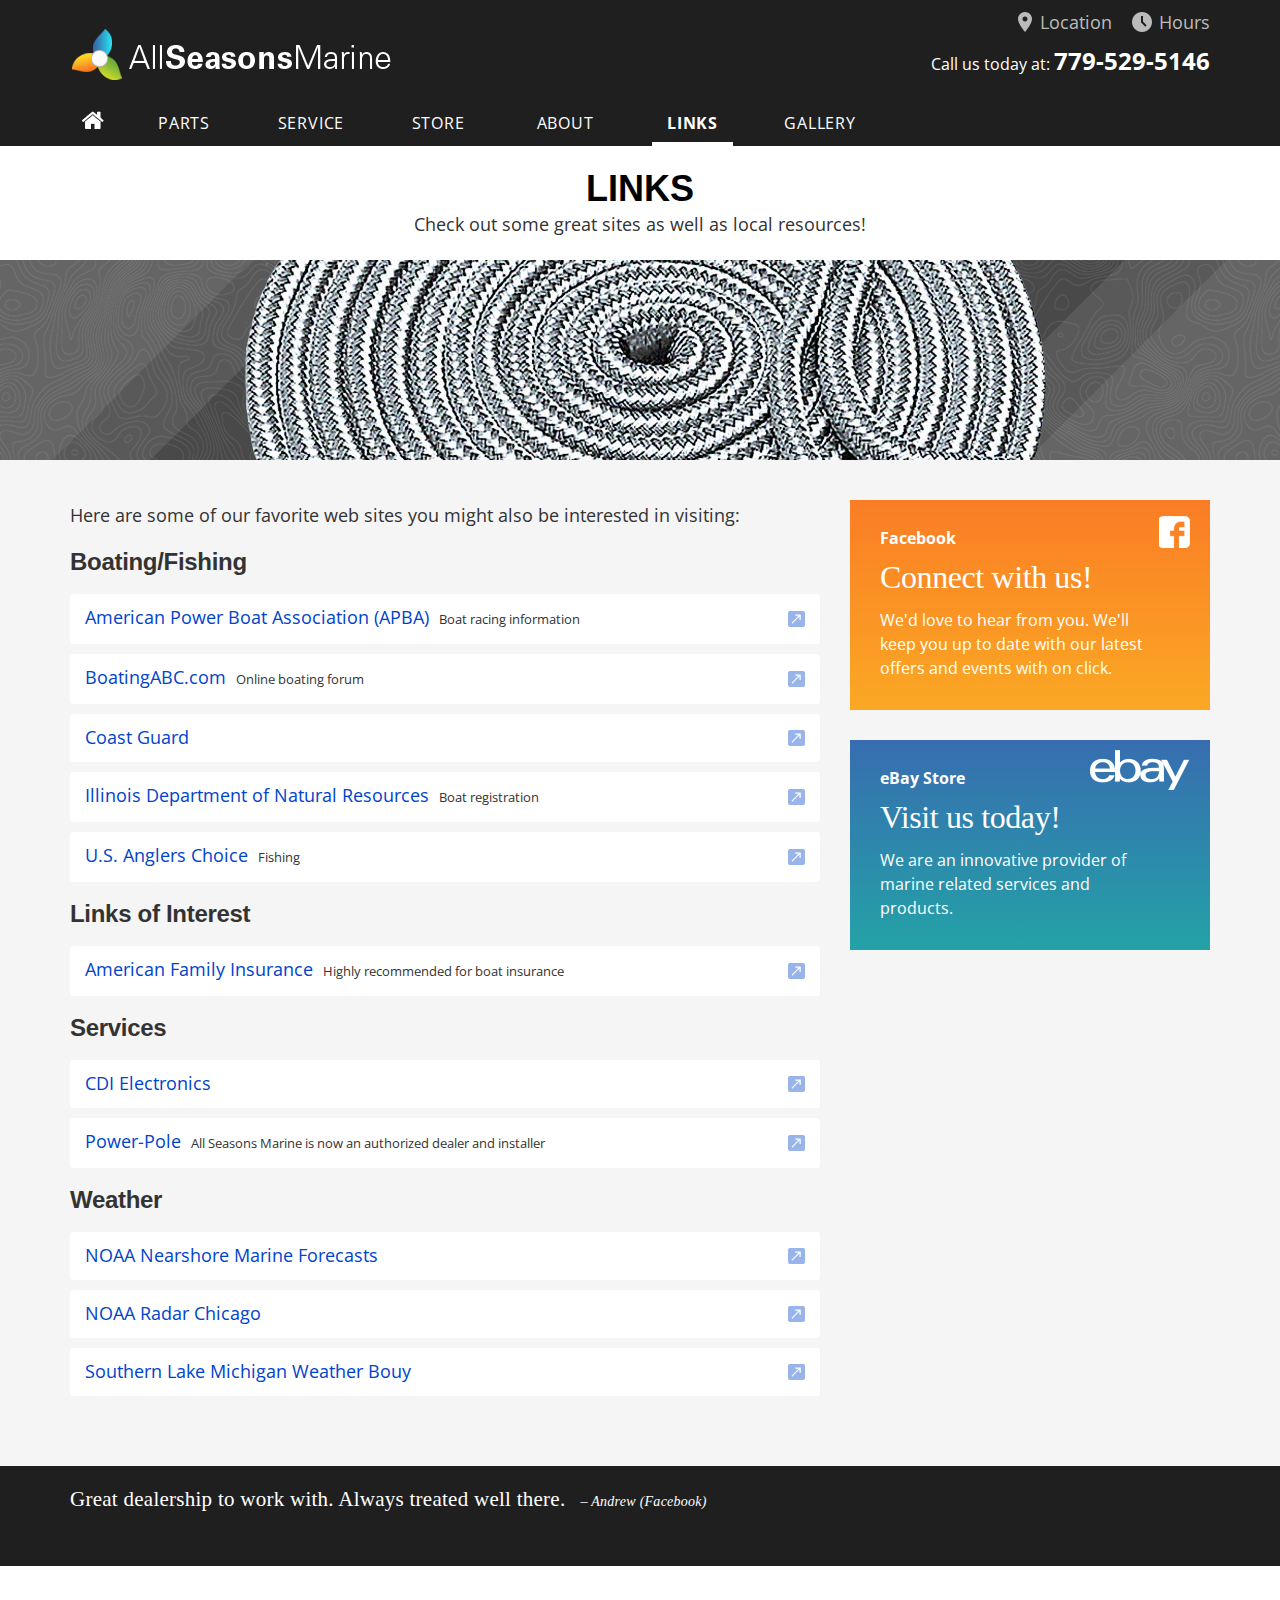
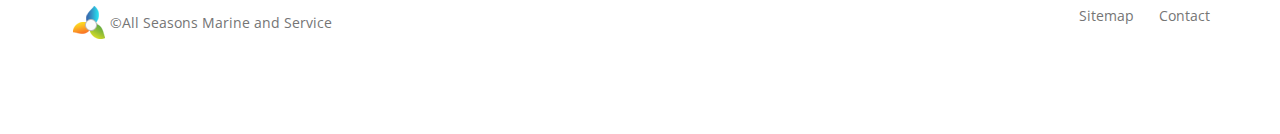
<file: 05-links.html>
<!DOCTYPE HTML>
<html>
	<head>
	<meta charset="utf-8">
	<meta http-equiv="X-UA-Compatible" content="IE=edge">
	<title>All Season Marine – Links</title>
	<meta name="viewport" content="width=device-width, initial-scale=1">
	<meta name="description" content="" />
	<meta name="keywords" content="" />
	<meta name="author" content="" />

  <!-- Facebook and Twitter integration -->
	<meta property="og:title" content=""/>
	<meta property="og:image" content=""/>
	<meta property="og:url" content=""/>
	<meta property="og:site_name" content=""/>
	<meta property="og:description" content=""/>
	<meta name="twitter:title" content="" />
	<meta name="twitter:image" content="" />
	<meta name="twitter:url" content="" />
	<meta name="twitter:card" content="" />

	<link href="https://fonts.googleapis.com/css?family=Open+Sans:400,700" rel="stylesheet">     
	
	<!-- Animate.css -->
	<link rel="stylesheet" href="css/animate.css">
	<!-- Bootstrap  -->
	<link rel="stylesheet" href="css/bootstrap.css">

	<!-- Owl Carousel -->
	<link rel="stylesheet" href="css/owl.carousel.min.css">
	<link rel="stylesheet" href="css/owl.theme.default.min.css">

	<!-- Theme style  -->
	<link rel="stylesheet" href="css/style.css">
	<link rel="stylesheet" href="css/overrides.css">

	<!-- Modernizr JS -->
	<script src="js/modernizr-2.6.2.min.js"></script>
	<!-- FOR IE9 below -->
	<!--[if lt IE 9]>
	<script src="js/respond.min.js"></script>
	<![endif]-->
	
	</head>
	<body>
		

	<div id="page">
	
		<div class="header-container">
			<div class="header-container-innertube">
			
				<div class="container">
					<div class="row">
						<div class="col-md-6">
							<a href="index.html"><img src="images/AllSeasonsMarine.png" class="logo" alt="All Seasons Marine logo"></a>
						</div>
						
						<div class="col-md-6">
						
							<ul class="utility">
								<li><a href="07-contact.html#location" class="location">Location</a></li>
								<li><a href="07-contact.html#hours" class="hours">Hours</a></li>
							</ul>
							
							<p class="phone">Call us today at: <span>779-529-5146</span></p>
								
						</div>
						
					</div>
				</div>
			
			</div>
		</div>
	
	
	
		<nav class="colorlib-nav" role="navigation">
			<div class="top-menu">
				<div class="container">
					<div class="row">
						<div class="col-md-12 menu-1">
							<ul>
								<li><a href="index.html" class="home">Home</a></li>
								<li><a href="01-parts.html" class="bottom-link">Parts</a></li>
								<li><a href="02-service.html" class="bottom-link">Service</a></li>
								<li><a href="03-store.html" class="bottom-link">Store</a></li>
								<li><a href="04-about.html" class="bottom-link">About</a></li>
								<li class="active"><a href="05-links.html"><span>Links</span></a></li>
								<li><a href="06-gallery.html" class="bottom-link">Gallery</a></li>
							</ul>
						</div>
					</div>
				</div>
			</div>
		</nav>

		<div class="intro text-center">
			<div class="col-md-12">
					<h1>Links</h1>								
					<p class="page-intro">Check out some great sites as well as local resources!</p>
			</div>
		</div>
		
		<div class="image-container">
			<div class="image-container-innertube">
				<img src="images/image-links.png" alt="Links image">								
			</div>
		</div>

		<div class="content-container">
			<div class="container">
				<div class="row">
					<div class="col-md-8">

						<p>Here are some of our favorite web sites you might also be interested in visiting:</p>
						
						<h2>Boating/Fishing</h2>
							<a class="tile-links" target="_blank" href="http://www.apba-racing.com/">American Power Boat Association (APBA) <span>Boat racing information</span></a>
							<a class="tile-links" target="_blank" href="http://www.boatingabc.com/">BoatingABC.com <span>Online boating forum</span></a>
							<a class="tile-links" target="_blank" href="http://www.uscg.mil/">Coast Guard</a>
							<a class="tile-links" target="_blank" href="http://dnr.state.il.us/">Illinois Department of Natural Resources <span>Boat registration</span></a>
							<a class="tile-links" target="_blank" href="http://www.usanglerschoice.net/">U.S. Anglers Choice <span>Fishing</span></a>
						
						<h2>Links of Interest</h2>
							<a class="tile-links" target="_blank" href="http://amfam.com/">American Family Insurance <span>Highly recommended for boat insurance</span></a>

						<h2>Services</h2>
							<a class="tile-links" target="_blank" href="http://www.cdielectronics.com/">CDI Electronics</a>							
							<a class="tile-links" target="_blank" href="http://www.power-pole.com/">Power-Pole <span>All Seasons Marine is now an authorized dealer and installer</span></a>

						<h2>Weather</h2>
							<a class="tile-links" target="_blank" href="http://www.nws.noaa.gov/om/marine/zone/gtlakes/lotmz.htm">NOAA Nearshore Marine Forecasts</a>
							<a class="tile-links" target="_blank" href="http://radar.weather.gov/radar.php?rid=lot&amp;product=NCR&amp;overlay=11101111&amp;loop=no">NOAA Radar Chicago</a>
							<a class="tile-links" target="_blank" href="http://www.ndbc.noaa.gov/station_page.php?station=45007">Southern Lake Michigan Weather Bouy</a>

						
					</div>
					
					<div class="col-md-4">
						<a target="_blank" href="https://www.facebook.com/pages/category/Boat-Service/All-Seasons-Marine-100994216665750/" class="no-underline">
						<div class="aside-container orange-yellow">
									<img src="images/icon-facebook.png" alt="Facebook logo">
							<div class="aside-container-innertube">
									<p class="aside-domain-header">Facebook</p>
									<h2>Connect with us!</h2>
									<p>We'd love to hear from you. We'll keep you up to date with our latest offers and events with on click.</p>
							</div>
						</div>
						</a>
						<a href="#" class="no-underline">
						<div class="aside-container blue-teal">
									<img src="images/icon-ebay.png" alt="Ebay logo">
							<div class="aside-container-innertube">
									<p class="aside-domain-header">eBay Store</p>
									<h2>Visit us today!</h2>
									<p>We are an innovative provider of marine related services and products.</p>
							</div>
						</div>
						</a>
					</div>
				</div>
			</div>
		</div>
		
		<div class="quote-container">
			<div class="quote-container-innertube">
				<blockquote>
					<p>Great dealership to work with. Always treated well there.<cite>– Andrew (Facebook)</cite></p>
				</blockquote>
			</div>
		</div>
		

		<footer>
			<div class="container">
				<div class="row row-pb-md">
					<div class="col-md-6">
							<p class="logo-segment">©All Seasons Marine and Service</p>
					</div>
					<div class="col-md-6">
						<ul class="footer-links">
							<li><a href="08-sitemap.html">Sitemap</a></li>
							<li><a href="07-contact.html">Contact</a></li>
						</ul>
					</div>
				</div>
			</div>
		</footer>
	</div>

	<div class="gototop js-top">
		<a href="#" class="js-gotop"><i class="icon-arrow-up2"></i></a>
	</div>
	
	<!-- jQuery -->
	<script src="js/jquery.min.js"></script>
	<!-- jQuery Easing -->
	<script src="js/jquery.easing.1.3.js"></script>
	<!-- Bootstrap -->
	<script src="js/bootstrap.min.js"></script>
	<!-- Waypoints -->
	<script src="js/jquery.waypoints.min.js"></script>
	<!-- Stellar Parallax -->
	<script src="js/jquery.stellar.min.js"></script>
	<!-- YTPlayer -->
	<script src="js/jquery.mb.YTPlayer.min.js"></script>
	<!-- Owl carousel -->
	<script src="js/owl.carousel.min.js"></script>
	<!-- Magnific Popup -->
	<script src="js/jquery.magnific-popup.min.js"></script>
	<script src="js/magnific-popup-options.js"></script>
	<!-- Counters -->
	<script src="js/jquery.countTo.js"></script>
	<!-- Main -->
	<script src="js/main.js"></script>

	</body>
</html>
</file>
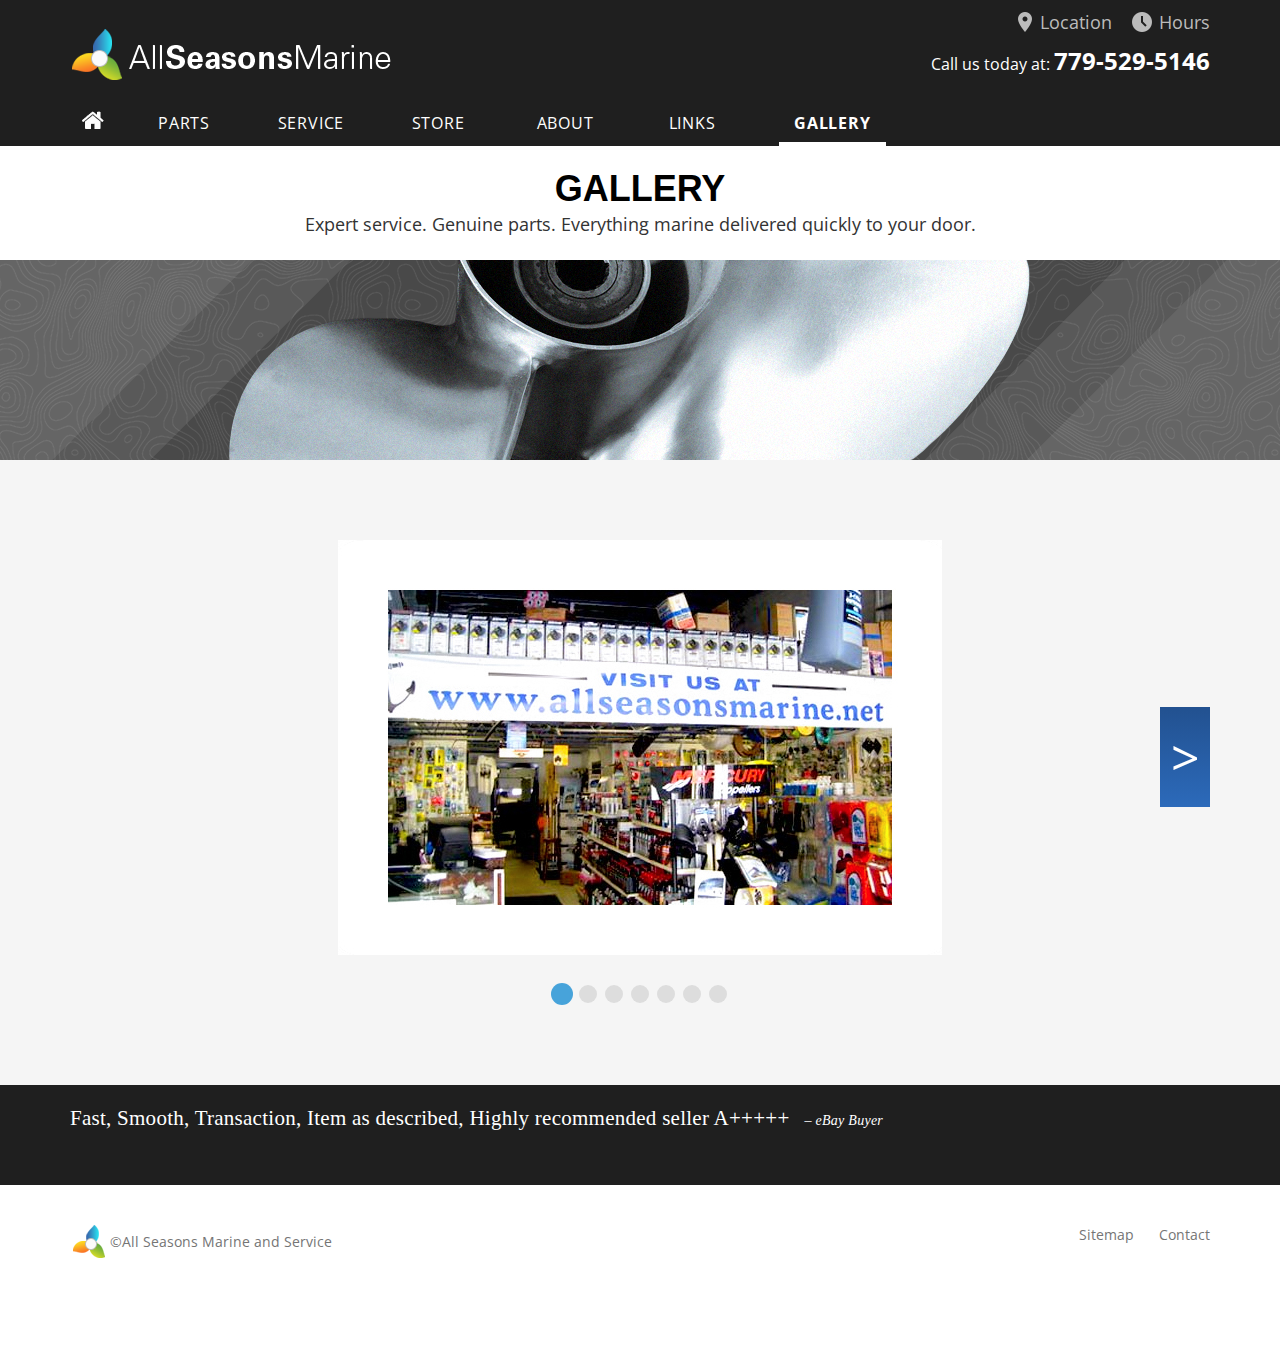
<file: 06-gallery.html>
<!DOCTYPE HTML>
<html>
	<head>
	<meta charset="utf-8">
	<meta http-equiv="X-UA-Compatible" content="IE=edge">
	<title>All Season Marine – Gallery</title>
	<meta name="viewport" content="width=device-width, initial-scale=1">
	<meta name="description" content="" />
	<meta name="keywords" content="" />
	<meta name="author" content="" />

  <!-- Facebook and Twitter integration -->
	<meta property="og:title" content=""/>
	<meta property="og:image" content=""/>
	<meta property="og:url" content=""/>
	<meta property="og:site_name" content=""/>
	<meta property="og:description" content=""/>
	<meta name="twitter:title" content="" />
	<meta name="twitter:image" content="" />
	<meta name="twitter:url" content="" />
	<meta name="twitter:card" content="" />

	<link href="https://fonts.googleapis.com/css?family=Open+Sans:400,700" rel="stylesheet">     
	
	<!-- Animate.css -->
	<link rel="stylesheet" href="css/animate.css">
	<!-- Bootstrap  -->
	<link rel="stylesheet" href="css/bootstrap.css">

	<!-- Owl Carousel -->
	<link rel="stylesheet" href="css/owl.carousel.min.css">
	<link rel="stylesheet" href="css/owl.theme.default.min.css">

	<!-- Theme style  -->
	<link rel="stylesheet" href="css/style.css">
	<link rel="stylesheet" href="css/overrides.css">

	<!-- Modernizr JS -->
	<script src="js/modernizr-2.6.2.min.js"></script>
	<!-- FOR IE9 below -->
	<!--[if lt IE 9]>
	<script src="js/respond.min.js"></script>
	<![endif]-->
	

	
	</head>
	<body>
		

	<div id="page">
	
		<div class="header-container">
			<div class="header-container-innertube">
			
				<div class="container">
					<div class="row">
						<div class="col-md-6">
							<a href="index.html"><img src="images/AllSeasonsMarine.png" class="logo" alt="All Seasons Marine logo"></a>
						</div>
						
						<div class="col-md-6">
						
							<ul class="utility">
								<li><a href="07-contact.html#location" class="location">Location</a></li>
								<li><a href="07-contact.html#hours" class="hours">Hours</a></li>
							</ul>
							
							<p class="phone">Call us today at: <span>779-529-5146</span></p>
								
						</div>
						
					</div>
				</div>
			
			</div>
		</div>
	
	
	
		<nav class="colorlib-nav" role="navigation">
			<div class="top-menu">
				<div class="container">
					<div class="row">
						<div class="col-md-12 menu-1">
							<ul>
								<li><a href="index.html" class="home">Home</a></li>
								<li><a href="01-parts.html" class="bottom-link">Parts</a></li>
								<li><a href="02-service.html" class="bottom-link">Service</a></li>
								<li><a href="03-store.html" class="bottom-link">Store</a></li>
								<li><a href="04-about.html" class="bottom-link">About</a></li>
								<li><a href="05-links.html" class="bottom-link">Links</a></li>
								<li class="active"><a href="06-gallery.html"><span>Gallery</span></a></li>
							</ul>
						</div>
					</div>
				</div>
			</div>
		</nav>

		<div class="intro text-center">
			<div class="col-md-12">
					<h1>Gallery</h1>								
					<p class="page-intro">Expert service. Genuine parts. Everything marine delivered quickly to your door.</p>
			</div>
		</div>
		
		<div class="image-container">
			<div class="image-container-innertube">
				<img src="images/image-gallery.png" alt="Gallery image">								
			</div>
		</div>

		<div class="content-container">
			<div class="container">
				<div class="row">
					<div class="col-md-12">

						<div id="cbp-fwslider" class="cbp-fwslider">
							<ul>
								<li><a href="#"><img src="images/gallery-01.jpg" alt="img01"/></a></li>
								<li><a href="#"><img src="images/gallery-02.jpg" alt="img02"/></a></li>
								<li><a href="#"><img src="images/gallery-03.jpg" alt="img03"/></a></li>
								<!--<li><a href="#"><img src="images/gallery-04.jpg" alt="img04"/></a></li>-->
								<!--<li><a href="#"><img src="images/gallery-05.jpg" alt="img05"/></a></li>-->
								<!--<li><a href="#"><img src="images/gallery-06.jpg" alt="img01"/></a></li>-->
								<!--<li><a href="#"><img src="images/gallery-07.jpg" alt="img02"/></a></li>-->
								<li><a href="#"><img src="images/gallery-08.jpg" alt="img03"/></a></li>
								<li><a href="#"><img src="images/gallery-09.jpg" alt="img04"/></a></li>
								<li><a href="#"><img src="images/gallery-10.jpg" alt="img05"/></a></li>
								<li><a href="#"><img src="images/gallery-11.jpg" alt="img05"/></a></li>
							</ul>
						</div>
					
					</div>
					

				</div>
			</div>
		</div>
		
		<div class="quote-container">
			<div class="quote-container-innertube">
				<blockquote>
					<p>Fast, Smooth, Transaction, Item as described, Highly recommended seller A+++++<cite>– eBay Buyer</cite></p>
				</blockquote>
			</div>
		</div>
		

		<footer>
			<div class="container">
				<div class="row row-pb-md">
					<div class="col-md-6">
							<p class="logo-segment">©All Seasons Marine and Service</p>
					</div>
					<div class="col-md-6">
						<ul class="footer-links">
							<li><a href="08-sitemap.html">Sitemap</a></li>
							<li><a href="07-contact.html">Contact</a></li>
						</ul>
					</div>
				</div>
			</div>
		</footer>
	</div>

	<div class="gototop js-top">
		<a href="#" class="js-gotop"><i class="icon-arrow-up2"></i></a>
	</div>
	
	<!-- jQuery -->
	<script src="js/jquery.min.js"></script>
	<!-- jQuery Easing -->
	<script src="js/jquery.easing.1.3.js"></script>
	<!-- Bootstrap -->
	<script src="js/bootstrap.min.js"></script>
	<!-- Waypoints -->
	<script src="js/jquery.waypoints.min.js"></script>
	<!-- Stellar Parallax -->
	<script src="js/jquery.stellar.min.js"></script>
	<!-- YTPlayer -->
	<script src="js/jquery.mb.YTPlayer.min.js"></script>
	<!-- Owl carousel -->
	<script src="js/owl.carousel.min.js"></script>
	<!-- Magnific Popup -->
	<script src="js/jquery.magnific-popup.min.js"></script>
	<script src="js/magnific-popup-options.js"></script>
	<!-- Counters -->
	<script src="js/jquery.countTo.js"></script>
	<!-- Main -->
	<script src="js/main.js"></script>
	
	<script src="js/jquery.cbpFWSlider.min.js"></script>
		<script>
			$( function() {
				/*
				- how to call the plugin:
				$( selector ).cbpFWSlider( [options] );
				- options:
				{
					// default transition speed (ms)
					speed : 500,
					// default transition easing
					easing : 'ease'
				}
				- destroy:
				$( selector ).cbpFWSlider( 'destroy' );
				*/

				$( '#cbp-fwslider' ).cbpFWSlider();

			} );
		</script>

	</body>
</html>
</file>
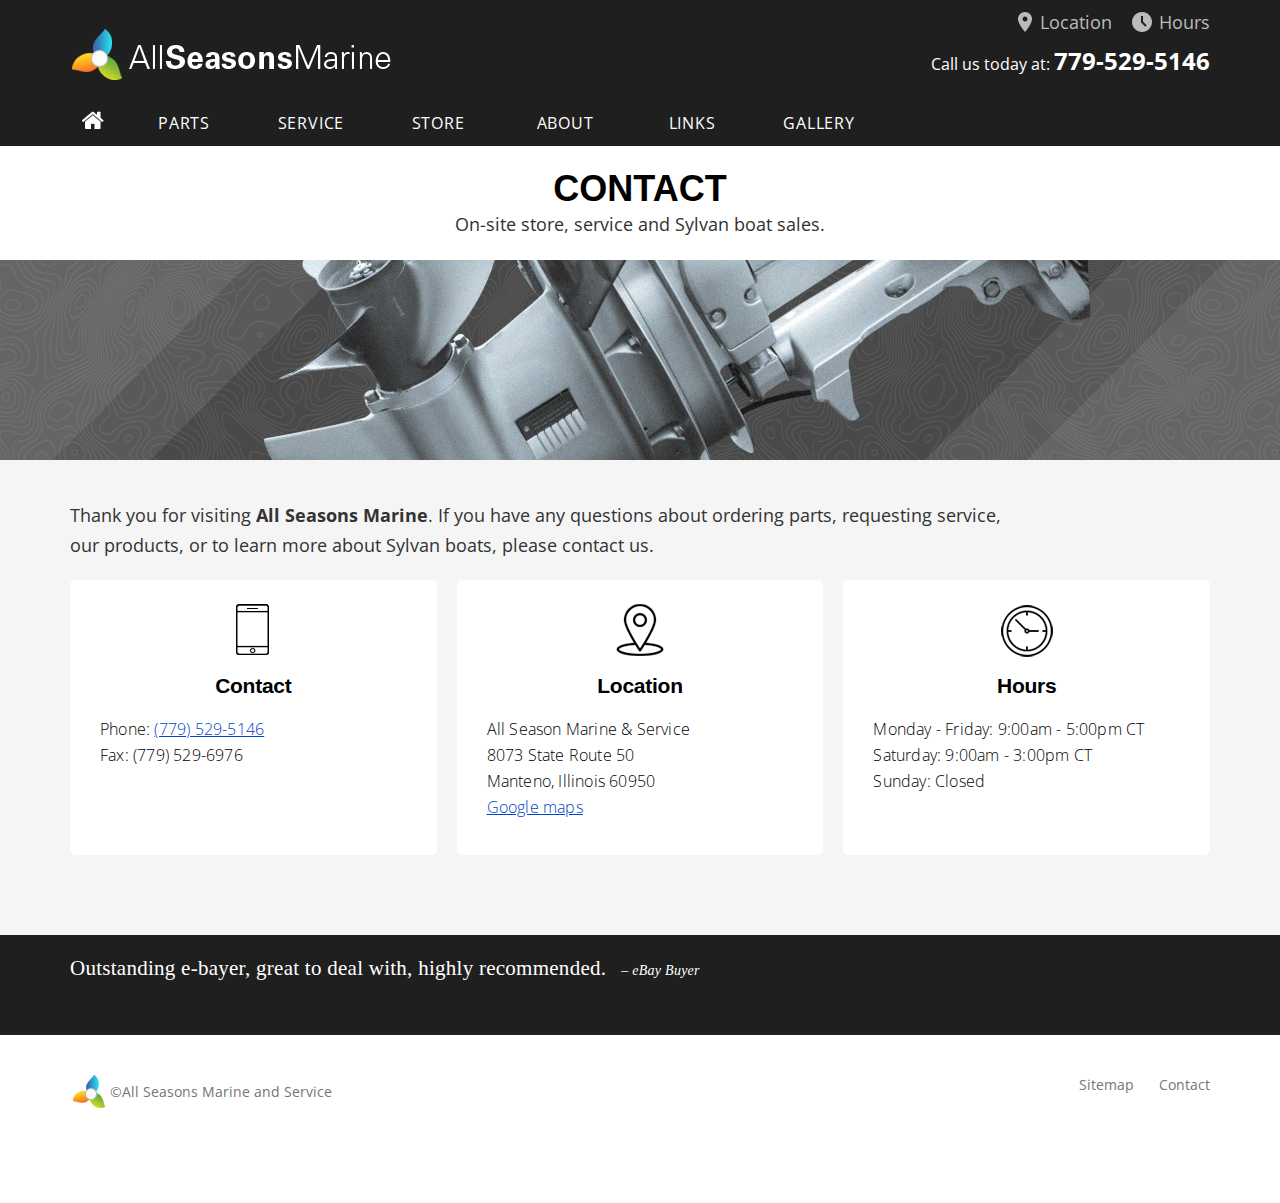
<file: 07-contact.html>
<!DOCTYPE HTML>
<html>
	<head>
	<meta charset="utf-8">
	<meta http-equiv="X-UA-Compatible" content="IE=edge">
	<title>All Season Marine – Contact</title>
	<meta name="viewport" content="width=device-width, initial-scale=1">
	<meta name="description" content="" />
	<meta name="keywords" content="" />
	<meta name="author" content="" />

  <!-- Facebook and Twitter integration -->
	<meta property="og:title" content=""/>
	<meta property="og:image" content=""/>
	<meta property="og:url" content=""/>
	<meta property="og:site_name" content=""/>
	<meta property="og:description" content=""/>
	<meta name="twitter:title" content="" />
	<meta name="twitter:image" content="" />
	<meta name="twitter:url" content="" />
	<meta name="twitter:card" content="" />

	<link href="https://fonts.googleapis.com/css?family=Open+Sans:400,700" rel="stylesheet">     
	
	<!-- Animate.css -->
	<link rel="stylesheet" href="css/animate.css">
	<!-- Bootstrap  -->
	<link rel="stylesheet" href="css/bootstrap.css">

	<!-- Owl Carousel -->
	<link rel="stylesheet" href="css/owl.carousel.min.css">
	<link rel="stylesheet" href="css/owl.theme.default.min.css">

	<!-- Theme style  -->
	<link rel="stylesheet" href="css/style.css">
	<link rel="stylesheet" href="css/overrides.css">

	<!-- Modernizr JS -->
	<script src="js/modernizr-2.6.2.min.js"></script>
	<!-- FOR IE9 below -->
	<!--[if lt IE 9]>
	<script src="js/respond.min.js"></script>
	<![endif]-->
	
	</head>
	<body>
		

	<div id="page">
	
		<div class="header-container">
			<div class="header-container-innertube">
			
				<div class="container">
					<div class="row">
						<div class="col-md-6">
							<a href="index.html"><img src="images/AllSeasonsMarine.png" class="logo" alt="All Seasons Marine logo"></a>
						</div>
						
						<div class="col-md-6">
						
							<ul class="utility">
								<li><a href="07-contact.html#location" class="location">Location</a></li>
								<li><a href="07-contact.html#hours" class="hours">Hours</a></li>
							</ul>
							
							<p class="phone">Call us today at: <span>779-529-5146</span></p>
								
						</div>
						
					</div>
				</div>
			
			</div>
		</div>
	
	
	
		<nav class="colorlib-nav" role="navigation">
			<div class="top-menu">
				<div class="container">
					<div class="row">
						<div class="col-md-12 menu-1">
							<ul>
								<li><a href="index.html" class="home"><span>Home</span></a></li>
								<li><a href="01-parts.html" class="bottom-link">Parts</a></li>
								<li><a href="02-service.html" class="bottom-link">Service</a></li>
								<li><a href="03-store.html" class="bottom-link">Store</a></li>
								<li><a href="04-about.html" class="bottom-link">About</a></li>
								<li><a href="05-links.html" class="bottom-link">Links</a></li>
								<li><a href="06-gallery.html" class="bottom-link">Gallery</a></li>
							</ul>
						</div>
					</div>
				</div>
			</div>
		</nav>

		<div class="intro text-center">
			<div class="col-md-12">
					<h1>Contact</h1>								
					<p class="page-intro">On-site store, service and Sylvan boat sales.</p>
			</div>
		</div>
		
		<div class="image-container">
			<div class="image-container-innertube">
				<img src="images/image-contact.png" alt="Contact image">								
			</div>
		</div>

		<div class="content-container">
			<div class="container">
				<div class="row">
					<div class="col-md-12">
					
						<p class="text-indent">Thank you for visiting <strong>All Seasons Marine</strong>. If you have any questions about ordering parts, requesting service, our products, or to learn more about Sylvan boats, please contact us.</p>
					
						<div class="tile-contact">

							<div class="tile-contact-container">
								<img src="images/icon-phone.png" alt="phone image">
								<h2>Contact</h2>
								<p>Phone: <a href="tel://1-708-535-7445">(779) 529-5146</a></p>
								<p>Fax: (779) 529-6976</p>
							</div>

							<div class="tile-contact-container">
								<img src="images/icon-gps-pin.png" alt="GPS pin image">
								<h2>Location</h2>
								<p>All Season Marine &amp; Service</p>
								<p>8073 State Route 50</p>
								<p>Manteno, Illinois 60950</p>
								<p><a href="https://goo.gl/maps/HWnQ1uYj5hx" target="_blank">Google maps</a></p>
							</div>
							
							
							<div class="tile-contact-container">
								<img src="images/icon-clock.png" alt="Clock image">
								<h2>Hours</h2>
								<p>Monday - Friday: 9:00am - 5:00pm CT</p>
								<p>Saturday: 9:00am - 3:00pm CT</p>
								<p>Sunday: Closed</p>
							</div>

						</div>
					
					</div>
					
				</div>
			</div>
		</div>
		
		<div class="quote-container">
			<div class="quote-container-innertube">
				<blockquote>
					<p>Outstanding e-bayer, great to deal with, highly recommended.<cite>– eBay Buyer</cite></p>
				</blockquote>
			</div>
		</div>
		

		<footer>
			<div class="container">
				<div class="row row-pb-md">
					<div class="col-md-6">
							<p class="logo-segment">©All Seasons Marine and Service</p>
					</div>
					<div class="col-md-6">
						<ul class="footer-links">
							<li><a href="08-sitemap.html">Sitemap</a></li>
							<li><a href="07-contact.html">Contact</a></li>
						</ul>
					</div>
				</div>
			</div>
		</footer>
	</div>

	<div class="gototop js-top">
		<a href="#" class="js-gotop"><i class="icon-arrow-up2"></i></a>
	</div>
	
	<!-- jQuery -->
	<script src="js/jquery.min.js"></script>
	<!-- jQuery Easing -->
	<script src="js/jquery.easing.1.3.js"></script>
	<!-- Bootstrap -->
	<script src="js/bootstrap.min.js"></script>
	<!-- Waypoints -->
	<script src="js/jquery.waypoints.min.js"></script>
	<!-- Stellar Parallax -->
	<script src="js/jquery.stellar.min.js"></script>
	<!-- YTPlayer -->
	<script src="js/jquery.mb.YTPlayer.min.js"></script>
	<!-- Owl carousel -->
	<script src="js/owl.carousel.min.js"></script>
	<!-- Magnific Popup -->
	<script src="js/jquery.magnific-popup.min.js"></script>
	<script src="js/magnific-popup-options.js"></script>
	<!-- Counters -->
	<script src="js/jquery.countTo.js"></script>
	<!-- Main -->
	<script src="js/main.js"></script>

	</body>
</html>
</file>
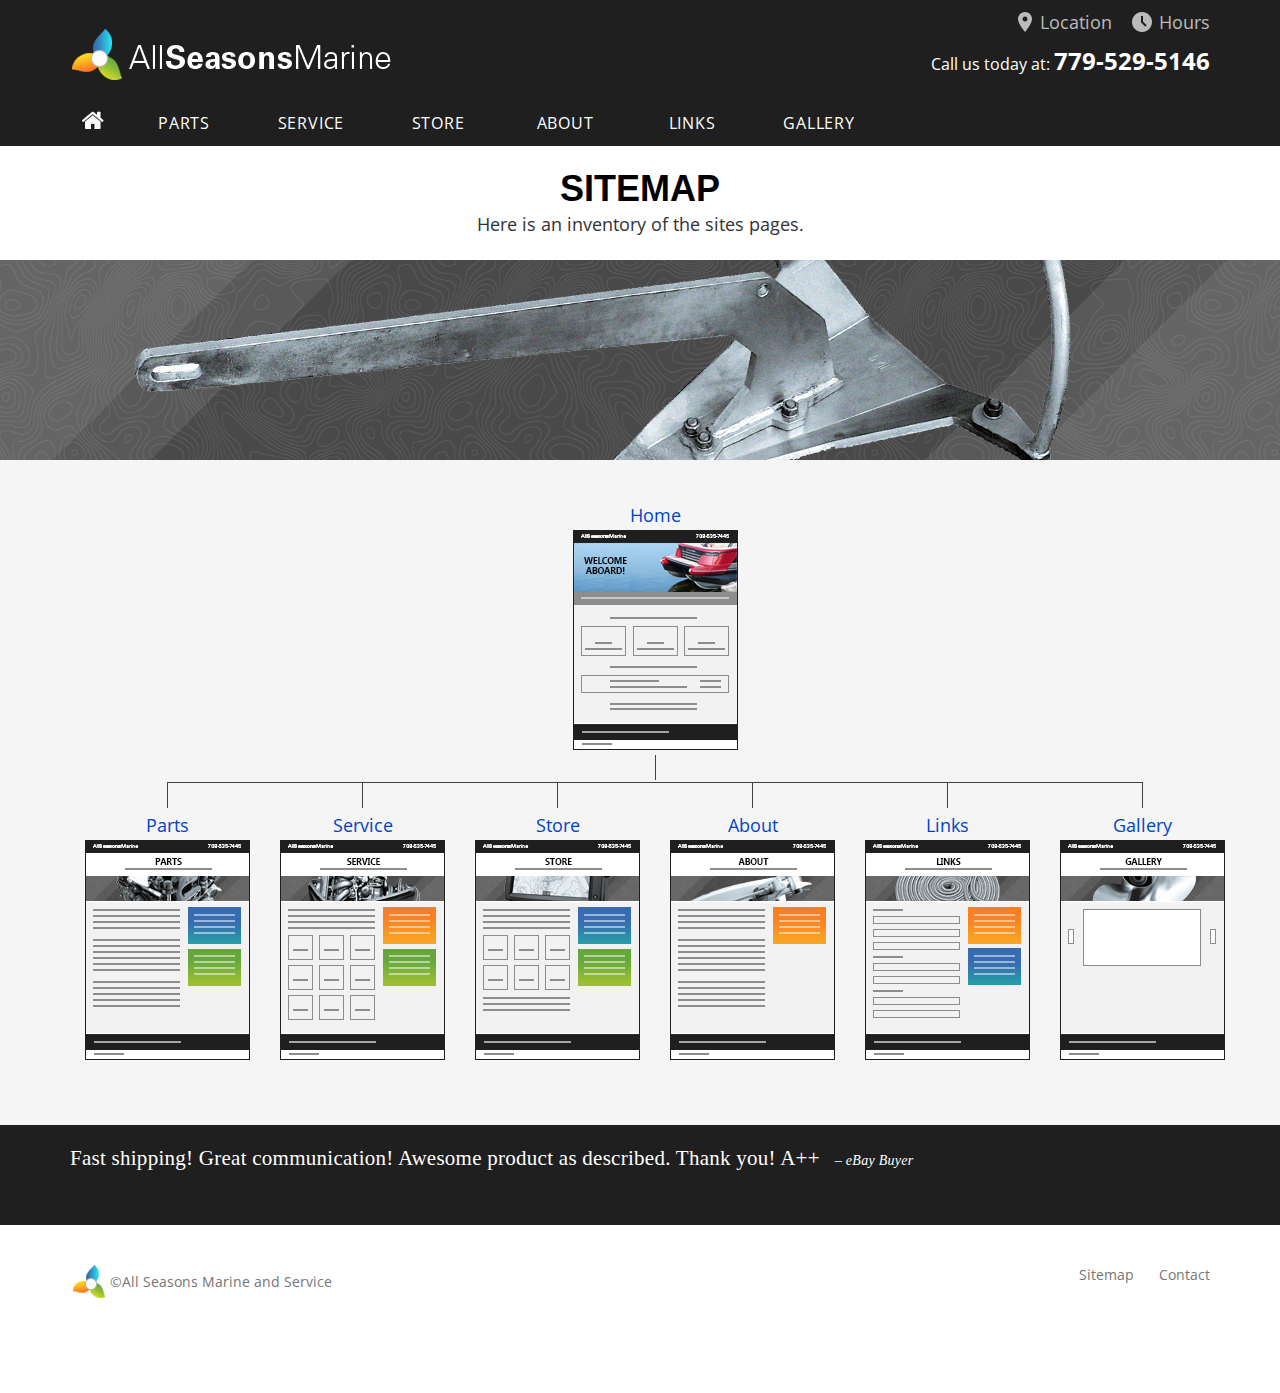
<file: 08-sitemap.html>
<!DOCTYPE HTML>
<html>
	<head>
	<meta charset="utf-8">
	<meta http-equiv="X-UA-Compatible" content="IE=edge">
	<title>All Season Marine – Sitemap</title>
	<meta name="viewport" content="width=device-width, initial-scale=1">
	<meta name="description" content="" />
	<meta name="keywords" content="" />
	<meta name="author" content="" />

  <!-- Facebook and Twitter integration -->
	<meta property="og:title" content=""/>
	<meta property="og:image" content=""/>
	<meta property="og:url" content=""/>
	<meta property="og:site_name" content=""/>
	<meta property="og:description" content=""/>
	<meta name="twitter:title" content="" />
	<meta name="twitter:image" content="" />
	<meta name="twitter:url" content="" />
	<meta name="twitter:card" content="" />

	<link href="https://fonts.googleapis.com/css?family=Open+Sans:400,700" rel="stylesheet">     
	
	<!-- Animate.css -->
	<link rel="stylesheet" href="css/animate.css">
	<!-- Bootstrap  -->
	<link rel="stylesheet" href="css/bootstrap.css">

	<!-- Owl Carousel -->
	<link rel="stylesheet" href="css/owl.carousel.min.css">
	<link rel="stylesheet" href="css/owl.theme.default.min.css">

	<!-- Theme style  -->
	<link rel="stylesheet" href="css/style.css">
	<link rel="stylesheet" href="css/overrides.css">

	<!-- Modernizr JS -->
	<script src="js/modernizr-2.6.2.min.js"></script>
	<!-- FOR IE9 below -->
	<!--[if lt IE 9]>
	<script src="js/respond.min.js"></script>
	<![endif]-->
	
	</head>
	<body>
		

	<div id="page">
	
		<div class="header-container">
			<div class="header-container-innertube">
			
				<div class="container">
					<div class="row">
						<div class="col-md-6">
							<a href="index.html"><img src="images/AllSeasonsMarine.png" class="logo" alt="All Seasons Marine logo"></a>
						</div>
						
						<div class="col-md-6">
						
							<ul class="utility">
								<li><a href="07-contact.html#location" class="location">Location</a></li>
								<li><a href="07-contact.html#hours" class="hours">Hours</a></li>
							</ul>
							
							<p class="phone">Call us today at: <span>779-529-5146</span></p>
								
						</div>
						
					</div>
				</div>
			
			</div>
		</div>
	
	
	
		<nav class="colorlib-nav" role="navigation">
			<div class="top-menu">
				<div class="container">
					<div class="row">
						<div class="col-md-12 menu-1">
							<ul>
								<li><a href="index.html" class="home"><span>Home</span></a></li>
								<li><a href="01-parts.html" class="bottom-link">Parts</a></li>
								<li><a href="02-service.html" class="bottom-link">Service</a></li>
								<li><a href="03-store.html" class="bottom-link">Store</a></li>
								<li><a href="04-about.html" class="bottom-link">About</a></li>
								<li><a href="05-links.html" class="bottom-link">Links</a></li>
								<li><a href="06-gallery.html" class="bottom-link">Gallery</a></li>
							</ul>
						</div>
					</div>
				</div>
			</div>
		</nav>

		<div class="intro text-center">
			<div class="col-md-12">
					<h1>Sitemap</h1>								
					<p class="page-intro">Here is an inventory of the sites pages.</p>
			</div>
		</div>
		
		<div class="image-container">
			<div class="image-container-innertube">
				<img src="images/image-sitemap.png" alt="Sitemap image">								
			</div>
		</div>

		<div class="content-container">
			<div class="container">
				<div class="row">
					<div class="col-md-12 text-center">
					

					
				<div class="container">
					<div class="row">
						<div class="col-md-12 text-center">
							<div class="sitemap-container">
								<div class="sitemap-innertube">
									<a href="index.html" class="text-center">Home <img src="images/sitemap-home-page.png" alt="Home thumbnail image"/></a>
									<span class="line"></span>
									<span class="line-horizontal"></span>
								</div>
							</div>

						</div>
						
					</div>
				</div>
			
			
				<div class="container">
					<div class="row">
						<div class="col-md-2 text-center">
							<div class="sitemap-container">
								<div class="sitemap-innertube">
									<span class="line"></span>
									<a href="01-parts.html" class="text-center">Parts <img src="images/sitemap-parts-page.png" alt="Parts thumbnail image"/></a>
								</div>
							</div>

						</div>

						<div class="col-md-2 text-center">
							<div class="sitemap-container">
								<div class="sitemap-innertube">
									<span class="line"></span>
									<a href="02-service.html" class="text-center">Service <img src="images/sitemap-service-page.png" alt="Service thumbnail image"/></a>
								</div>
							</div>

						</div>

						<div class="col-md-2 text-center">
							<div class="sitemap-container">
								<div class="sitemap-innertube">
									<span class="line"></span>
									<a href="03-store.html" class="text-center">Store <img src="images/sitemap-store-page.png" alt="Store thumbnail image"/></a>
								</div>
							</div>

						</div>

						<div class="col-md-2 text-center">
							<div class="sitemap-container">
								<div class="sitemap-innertube">
									<span class="line"></span>
									<a href="04-about.html" class="text-center">About <img src="images/sitemap-about-page.png" alt="About thumbnail image"/></a>
								</div>
							</div>

						</div>

						<div class="col-md-2 text-center">
							<div class="sitemap-container">
								<div class="sitemap-innertube">
									<span class="line"></span>
									<a href="05-links.html" class="text-center">Links <img src="images/sitemap-links-page.png" alt="Links thumbnail image"/></a>
								</div>
							</div>

						</div>

						<div class="col-md-2 text-center">
							<div class="sitemap-container">
								<div class="sitemap-innertube">
									<span class="line"></span>
									<a href="06-gallery.html" class="text-center">Gallery <img src="images/sitemap-gallery-page.png" alt="Gallery thumbnail image"/></a>
								</div>
							</div>

						</div>

					</div>
				</div>
					
					

					</div>
					

				</div>
			</div>
		</div>
		
		<div class="quote-container">
			<div class="quote-container-innertube">
				<blockquote>
					<p>Fast shipping! Great communication! Awesome product as described. Thank you! A++<cite>– eBay Buyer</cite></p>
				</blockquote>
			</div>
		</div>
		

		<footer>
			<div class="container">
				<div class="row row-pb-md">
					<div class="col-md-6">
							<p class="logo-segment">©All Seasons Marine and Service</p>
					</div>
					<div class="col-md-6">
						<ul class="footer-links">
							<li><a href="08-sitemap.html">Sitemap</a></li>
							<li><a href="07-contact.html">Contact</a></li>
						</ul>
					</div>
				</div>
			</div>
		</footer>
	</div>

	<div class="gototop js-top">
		<a href="#" class="js-gotop"><i class="icon-arrow-up2"></i></a>
	</div>
	
	<!-- jQuery -->
	<script src="js/jquery.min.js"></script>
	<!-- jQuery Easing -->
	<script src="js/jquery.easing.1.3.js"></script>
	<!-- Bootstrap -->
	<script src="js/bootstrap.min.js"></script>
	<!-- Waypoints -->
	<script src="js/jquery.waypoints.min.js"></script>
	<!-- Stellar Parallax -->
	<script src="js/jquery.stellar.min.js"></script>
	<!-- YTPlayer -->
	<script src="js/jquery.mb.YTPlayer.min.js"></script>
	<!-- Owl carousel -->
	<script src="js/owl.carousel.min.js"></script>
	<!-- Magnific Popup -->
	<script src="js/jquery.magnific-popup.min.js"></script>
	<script src="js/magnific-popup-options.js"></script>
	<!-- Counters -->
	<script src="js/jquery.countTo.js"></script>
	<!-- Main -->
	<script src="js/main.js"></script>

	</body>
</html>
</file>
<file: css/style.css>
/* =======================================================
*
* 	Template Style 
*
* ======================================================= */
body {
  font-family: "Open Sans", Arial, sans-serif;
  font-weight: 400;
  font-size: 18px;
  line-height:30px;
  color:333333;
  background:#f5f5f5;
  }

#page {
  position: relative;
  overflow-x: hidden;
  width: 100%;
  height: 100%;
  -webkit-transition: 0.5s;
  -o-transition: 0.5s;
  transition: 0.5s; }
  .offcanvas #page {
    overflow: hidden;
    position: absolute; }
    .offcanvas #page:after {
      -webkit-transition: 2s;
      -o-transition: 2s;
      transition: 2s;
      position: absolute;
      top: 0;
      right: 0;
      bottom: 0;
      left: 0;
      z-index: 101;
      background: rgba(0, 0, 0, 0.7);
      content: ""; }

a {
  color:#0044cc;
  -webkit-transition: 0.5s;
  -o-transition: 0.5s;
  transition: 0.5s; 
  text-decoration:underline;}
  a:hover, a:active, a:focus {
    color:#000000;
    outline: none;
    text-decoration:underline; }

p {
  margin-bottom: 20px; }

h1, h2, h3, h4, h5, h6, figure {
  font-family: "Lato", Arial, sans-serif;
  font-weight: 400;
  margin: 0 0 20px 0;
  line-height: 1.3; }
  
  


::-webkit-selection {
  color: #fff;
  background: #4aca85; }

::-moz-selection {
  color: #fff;
  background: #4aca85; }

::selection {
  color: #fff;
}

.product-img,
.work-img,
.author-img,
.mobile-img,
.colorlib-video,
.blog-img,
.colorlib-about-img,
.services-img,
.staff-img {
  background-size: cover;
  background-position: center center;
  background-repeat: no-repeat;
  position: relative; }

.colorlib-nav {margin:0 auto;}
  
  
  @media screen and (max-width: 768px) {
    .colorlib-nav {
      margin: 0; } }
  .colorlib-nav .top-menu {
    padding: 30px 30px; }
    @media screen and (max-width: 768px) {
      .colorlib-nav .top-menu {
        padding: 28px 1em; } }
  .colorlib-nav #colorlib-logo {
    font-size:36px;
    margin:0;
    padding:25px 0 40px 47px;
    font-weight:600;
	background: url(../images/spark.png) no-repeat left 22px; 
	
	}
    .colorlib-nav #colorlib-logo a {
      position: relative;
      color: #fff; }
      .colorlib-nav #colorlib-logo a i {
        color: #fff;
        display: block;
        font-size: 60px;
        font-weight: normal;
        margin-bottom: 10px; }
  @media screen and (max-width: 768px) {
    .colorlib-nav .menu-1 {
      display: none; } }
  .colorlib-nav ul {
    padding: 0;
    margin: 0; }
    .colorlib-nav ul li {
      padding: 8px 0 8px 12px;
      margin: 0;
      list-style: none;
      display: inline;
      font-weight: 400;
      font-size: 16px;
      letter-spacing:0.05em; 
	  }
	  .colorlib-nav ul li:first-child {background:none;}
	  
      .colorlib-nav ul li a {
        position: relative;
        padding:0 15px 0 15px;
        color: rgba(255, 255, 255, 1);
		text-transform:uppercase;
        -webkit-transition: 0.5s;
        -o-transition: 0.5s;
        transition: 0.5s; 
		text-align:center;
		width:110px;
		}
        .colorlib-nav ul li a:hover {
          color: #fff;
			text-decoration:none;
		  }
      .colorlib-nav ul li.has-dropdown {
        position: relative; }
        .colorlib-nav ul li.has-dropdown .dropdown {
          width: 140px;
          -webkit-box-shadow: 0px 14px 33px -9px rgba(0, 0, 0, 0.75);
          -moz-box-shadow: 0px 14px 33px -9px rgba(0, 0, 0, 0.75);
          box-shadow: 0px 14px 33px -9px rgba(0, 0, 0, 0.75);
          z-index: 1002;
          visibility: hidden;
          opacity: 0;
          position: absolute;
          top: 40px;
          left: 0;
          text-align: left;
          background: #000;
          padding: 20px;
          -webkit-border-radius: 4px;
          -moz-border-radius: 4px;
          -ms-border-radius: 4px;
          border-radius: 4px;
          -webkit-transition: 0s;
          -o-transition: 0s;
          transition: 0s; }
          .colorlib-nav ul li.has-dropdown .dropdown:before {
            bottom: 100%;
            left: 40px;
            border: solid transparent;
            content: " ";
            height: 0;
            width: 0;
            position: absolute;
            pointer-events: none;
            border-bottom-color: #000;
            border-width: 8px;
            margin-left: -8px; }
          .colorlib-nav ul li.has-dropdown .dropdown li {
            display: block;
            margin-bottom: 0px; }
            .colorlib-nav ul li.has-dropdown .dropdown li:last-child {
              margin-bottom: 0; }
            .colorlib-nav ul li.has-dropdown .dropdown li a {
              padding: 2px 0;
              display: block;
              color: #999999;
              line-height: 1.2;
              text-transform: none;
              font-size: 13px;
              letter-spacing: 0; }
              .colorlib-nav ul li.has-dropdown .dropdown li a:hover {
                color: #fff; }
      .colorlib-nav ul li.btn-cta a {
        color: #fff;
        background: #4aca85;
        padding: 10px 15px;
        -webkit-border-radius: 100px;
        -moz-border-radius: 100px;
        -ms-border-radius: 100px;
        border-radius: 100px;
        -webkit-transition: 0.3s;
        -o-transition: 0.3s;
        transition: 0.3s; }
        .colorlib-nav ul li.btn-cta a:hover {
          -webkit-box-shadow: 0px 14px 20px -9px rgba(0, 0, 0, 0.75);
          -moz-box-shadow: 0px 14px 20px -9px rgba(0, 0, 0, 0.75);
          -ms-box-shadow: 0px 14px 20px -9px rgba(0, 0, 0, 0.75);
          -o-box-shadow: 0px 14px 20px -9px rgba(0, 0, 0, 0.75);
          box-shadow: 0px 14px 20px -9px rgba(0, 0, 0, 0.75); }
      .colorlib-nav ul li.active > a {
        color: rgba(255, 255, 255, 1);
		text-decoration:none;
		}
		
		      .colorlib-nav ul li.active > a span {
				padding:0 15px 8px 15px;
				border-bottom:5px solid #ffffff;
				font-weight:700;
				
		}
		



.colorlib-video {
  overflow: hidden;
  position: relative;
  height: 400px; }
  .colorlib-video a {
    z-index: 1001;
    position: absolute;
    top: 50%;
    left: 50%;
    margin-top: -45px;
    margin-left: -45px;
    width: 90px;
    height: 90px;
    display: table;
    text-align: center;
    background: #798eea;
    -webkit-box-shadow: 0px 14px 30px -15px rgba(0, 0, 0, 0.75);
    -moz-box-shadow: 0px 14px 30px -15px rgba(0, 0, 0, 0.75);
    -ms-box-shadow: 0px 14px 30px -15px rgba(0, 0, 0, 0.75);
    -o-box-shadow: 0px 14px 30px -15px rgba(0, 0, 0, 0.75);
    box-shadow: 0px 14px 30px -15px rgba(0, 0, 0, 0.75);
    -webkit-border-radius: 50%;
    -moz-border-radius: 50%;
    -ms-border-radius: 50%;
    border-radius: 50%; }
    .colorlib-video a i {
      text-align: center;
      display: table-cell;
      vertical-align: middle;
      font-size: 40px;
      color: #fff; }
  .colorlib-video .overlay {
    position: absolute;
    top: 0;
    left: 0;
    right: 0;
    bottom: 0;
    background: rgba(0, 0, 0, 0.3);
    -webkit-transition: 0.5s;
    -o-transition: 0.5s;
    transition: 0.5s; }
  .colorlib-video:hover .overlay {
    background: rgba(0, 0, 0, 0.7); }
  .colorlib-video:hover a {
    -webkit-transform: scale(1.1);
    -moz-transform: scale(1.1);
    -ms-transform: scale(1.1);
    -o-transform: scale(1.1);
    transform: scale(1.1); }

.video-hero {
  background-size: cover;
  position: relative;
  background-repeat: no-repeat;
  z-index: 0; }
  @media screen and (max-width: 768px) {
    .video-hero {
      heifght: inherit;
      padding: 3em 0; } }
  .video-hero .overlay {
    position: absolute;
    top: 0;
    bottom: 0;
    left: 0;
    right: 0;
    opacity: 0.95;
    background: #499bea;
    background: -moz-linear-gradient(-45deg, #499bea 0%, #798eea 100%);
    background: -webkit-gradient(left top, right bottom, color-stop(0%, #499bea), color-stop(100%, #798eea));
    background: -webkit-linear-gradient(-45deg, #499bea 0%, #798eea 100%);
    background: -o-linear-gradient(-45deg, #499bea 0%, #798eea 100%);
    background: -ms-linear-gradient(-45deg, #499bea 0%, #798eea 100%);
    background: -webkit-linear-gradient(315deg, #499bea 0%, #798eea 100%);
    background: -o-linear-gradient(315deg, #499bea 0%, #798eea 100%);
    background: linear-gradient(135deg, #499bea 0%, #798eea 100%);
    filter: progid:DXImageTransform.Microsoft.gradient( startColorstr='#499bea', endColorstr='#798eea', GradientType=1 );
    z-index: 1; }
  .video-hero .display-t {
    display: table;
    height: 700px;
    width: 100%;
    position: relative;
    z-index: 2; }
    @media screen and (max-width: 768px) {
      .video-hero .display-t {
        height: 600px; } }
    .video-hero .display-t.display-t2 {
      height: 500px; }
  .video-hero .display-tc {
    display: table-cell;
    vertical-align: middle; }
    .video-hero .display-tc .holder {
      color: #fff;
      font-family: "Lato", Arial, sans-serif;
      font-size: 12px;
      text-transform: uppercase;
      letter-spacing: 7px; }
      .video-hero .display-tc .holder span {
        position: relative; }
    .video-hero .display-tc h2 {
      color: #fff;
      font-size: 60px;
      margin-bottom: 20px;
      font-weight: 300; }
      @media screen and (max-width: 768px) {
        .video-hero .display-tc h2 {
          font-size: 34px; } }
    .video-hero .display-tc p {
      font-family: "Lato", Arial, sans-serif;
      color: #fff;
      font-weight: 200;
      font-size: 30px; }
    .video-hero .display-tc p.breadcrumbs {
      font-size: 14px; }
      .video-hero .display-tc p.breadcrumbs span {
        padding-right: 10px;
        color: rgba(255, 255, 255, 0.5); }
        .video-hero .display-tc p.breadcrumbs span a {
          color: rgba(255, 255, 255, 0.9); }
    .video-hero .display-tc .btn-custom {
      font-size: 16px; }

.colorlib-about,
.colorlib-shop,
.colorlib-work,
.colorlib-work-featured,
.colorlib-intro,
#colorlib-subscribe,
.colorlib-pricing,
.colorlib-services,
#colorlib-contact,
.colorlib-blog {
  padding: 7em 0;
  clear: both; }

.colorlib-bg-white {
  background: #fff;
  border: 1px solid #e6e6e6;
  border-left: none;
  border-right: none; }

.colorlib-featured {
  padding-bottom: 3em;
  width: 100%; }
  .colorlib-featured .featured-wrap {
    margin-top: -7em; }
  .colorlib-featured .featured-entry img {
    -webkit-box-shadow: 0px 3px 19px -9px rgba(0, 0, 0, 0.75);
    -moz-box-shadow: 0px 3px 19px -9px rgba(0, 0, 0, 0.75);
    box-shadow: 0px 3px 19px -9px rgba(0, 0, 0, 0.75);
    margin-bottom: 20px; }
  .colorlib-featured .owl-theme .owl-dots .owl-dot span {
    background: #e6e6e6; }
  .colorlib-featured .owl-theme .owl-dots .owl-dot.active span {
    background: #cccccc; }

.services {
  margin-bottom: 50px;
  position: relative;
  z-index: 0;
  padding: 0 1em; }
  @media screen and (max-width: 768px) {
    .services {
      margin-bottom: 3em; } }
  .services .icon {
    position: relative;
    margin-bottom: 30px;
    display: inline-block; }
    .services .icon i {
      font-size: 50px;
      color: #798eea;
      z-index: 1; }
  .services .desc h3 {
    font-size: 26px;
    font-weight: 300; }

.colorlib-intro .colorlib-heading {
  margin-bottom: 2em; }

.colorlib-intro .play {
  width: 100%;
  display: block;
  margin: 30px 0; }
  .colorlib-intro .play a {
    width: 100px;
    height: 100px;
    display: table;
    margin: 0 auto;
    text-align: center;
    background: #798eea;
    -webkit-border-radius: 50%;
    -moz-border-radius: 50%;
    -ms-border-radius: 50%;
    border-radius: 50%; }
    .colorlib-intro .play a i {
      font-size: 20px;
      color: #fff;
      display: table-cell;
      vertical-align: middle; }

.pulse {
  display: table;
  width: 100px;
  height: 100px;
  background: #798eea;
  cursor: pointer;
  -webkit-box-shadow: 0 0 0 rgba(121, 142, 234, 0.4);
  box-shadow: 0 0 0 rgba(121, 142, 234, 0.4);
  -webkit-animation: pulse 2s infinite;
  animation: pulse 2s infinite;
  text-align: center;
  -webkit-border-radius: 50%;
  -moz-border-radius: 50%;
  -ms-border-radius: 50%;
  border-radius: 50%; }
  .pulse i {
    font-size: 30px !important;
    display: table-cell;
    vertical-align: middle; }

@-webkit-keyframes pulse {
  0% {
    -webkit-box-shadow: 0 0 0 0 rgba(121, 142, 234, 0.4); }
  70% {
    -webkit-box-shadow: 0 0 0 30px rgba(121, 142, 234, 0); }
  100% {
    -webkit-box-shadow: 0 0 0 0 rgba(121, 142, 234, 0); } }

@keyframes pulse {
  0% {
    -moz-box-shadow: 0 0 0 0 rgba(121, 142, 234, 0.4);
    -webkit-box-shadow: 0 0 0 0 rgba(121, 142, 234, 0.4);
    box-shadow: 0 0 0 0 rgba(121, 142, 234, 0.4); }
  70% {
    -moz-box-shadow: 0 0 0 30px rgba(121, 142, 234, 0);
    -webkit-box-shadow: 0 0 0 30px rgba(121, 142, 234, 0);
    box-shadow: 0 0 0 30px rgba(121, 142, 234, 0); }
  100% {
    -moz-box-shadow: 0 0 0 0 rgba(121, 142, 234, 0);
    -webkit-box-shadow: 0 0 0 0 rgba(121, 142, 234, 0);
    box-shadow: 0 0 0 0 rgba(121, 142, 234, 0); } }

.colorlib-work-featured .mobile-wrap {
  margin-bottom: 4em;
  display: block; }
  .colorlib-work-featured .mobile-wrap .mobile-img {
    background-position: top;
    height: 730px;
    -webkit-box-shadow: 0px 3px 38px -13px rgba(0, 0, 0, 0.2);
    -moz-box-shadow: 0px 3px 38px -13px rgba(0, 0, 0, 0.2);
    box-shadow: 0px 3px 38px -13px rgba(0, 0, 0, 0.2);
    -webkit-border-radius: 4px;
    -moz-border-radius: 4px;
    -ms-border-radius: 4px;
    border-radius: 4px; }
  .colorlib-work-featured .mobile-wrap .desc {
    padding: 30px; }
    .colorlib-work-featured .mobile-wrap .desc h2 {
      font-size: 50px;
      font-weight: 300;
      margin-bottom: 40px; }
      @media screen and (max-width: 768px) {
        .colorlib-work-featured .mobile-wrap .desc h2 {
          font-size: 34px; } }
    .colorlib-work-featured .mobile-wrap .desc .features {
      position: relative;
      margin-bottom: 50px; }
      .colorlib-work-featured .mobile-wrap .desc .features .icon {
        position: absolute;
        top: 10px;
        left: 0; }
        .colorlib-work-featured .mobile-wrap .desc .features .icon i {
          font-size: 30px;
          color: #499bea; }
      .colorlib-work-featured .mobile-wrap .desc .features .f-desc {
        padding-left: 50px; }

.work-flex {
  width: 100%;
  display: -webkit-box;
  display: -moz-box;
  display: -ms-flexbox;
  display: -webkit-flex;
  display: flex;
  -ms-flex-wrap: wrap;
  flex-wrap: wrap;
  -webkit-flex-wrap: wrap;
  -moz-flex-wrap: wrap;
  margin-bottom: 40px; }
  .work-flex .half {
    display: block;
    width: 50%;
    height: 450px; }
    .work-flex .half .display-t {
      height: 450px;
      display: table; }
      @media screen and (max-width: 480px) {
        .work-flex .half .display-t {
          display: block;
          height: auto; } }
    .work-flex .half .display-tc {
      display: table-cell;
      vertical-align: middle; }
    .work-flex .half .desc {
      padding: 0 3em;
      background: #fff; }
      @media screen and (max-width: 768px) {
        .work-flex .half .desc {
          padding: 3em; } }
      .work-flex .half .desc h2 {
        font-weight: 400; }
        .work-flex .half .desc h2 a {
          color: #303133; }
    @media screen and (max-width: 480px) {
      .work-flex .half {
        width: 100%; } }
  .work-flex .work-img {
    display: block;
    height: 450px; }

.work-grid {
  margin-bottom: 40px; }
  .work-grid .work-img {
    display: block;
    height: 270px;
    position: relative; }
    .work-grid .work-img .icon {
      position: absolute;
      top: 0;
      left: 0;
      right: 0;
      bottom: 0;
      width: 100%;
      height: 270px;
      content: '';
      display: table;
      text-align: center;
      background: #4aca85;
      opacity: 0;
      -webkit-transition: 0.3s;
      -o-transition: 0.3s;
      transition: 0.3s; }
      .work-grid .work-img .icon i {
        display: table-cell;
        vertical-align: middle;
        color: #fff;
        font-size: 20px; }
    .work-grid .work-img:hover .icon, .work-grid .work-img:focus .icon {
      opacity: 1; }
  .work-grid .desc {
    background: #fff;
    padding: 25px; }
    .work-grid .desc h2 {
      font-size: 24px; }
      .work-grid .desc h2 a {
        color: #303133; }
        .work-grid .desc h2 a:hover {
          color: #4aca85; }

.product-entry {
  margin-bottom: 40px; }
  .product-entry .product-img {
    display: block;
    height: 350px;
    margin-bottom: 20px;
    position: relative; }
    .product-entry .product-img .tag {
      position: absolute;
      top: 10px;
      left: 10px; }
      .product-entry .product-img .tag .new {
        font-size: 11px;
        background: #4aca85;
        color: #fff;
        padding: .3em .5em;
        -webkit-border-radius: 2px;
        -moz-border-radius: 2px;
        -ms-border-radius: 2px;
        border-radius: 2px; }
      .product-entry .product-img .tag .sale {
        font-size: 11px;
        background: #798eea;
        color: #fff;
        padding: .3em .5em;
        -webkit-border-radius: 2px;
        -moz-border-radius: 2px;
        -ms-border-radius: 2px;
        border-radius: 2px; }
    .product-entry .product-img .cart {
      position: absolute;
      bottom: 0;
      left: 0;
      right: 0;
      background: rgba(0, 0, 0, 0.8);
      width: 100%;
      display: block;
      padding: 0 1em;
      opacity: 0;
      -webkit-transition: 0.3s;
      -o-transition: 0.3s;
      transition: 0.3s; }
      .product-entry .product-img .cart p {
        display: block;
        margin-bottom: 0;
        width: 100%;
        text-transform: uppercase;
        font-size: 12px; }
        .product-entry .product-img .cart p span {
          display: inline-block; }
          .product-entry .product-img .cart p span a {
            display: block;
            color: #fff;
            padding: 1em; }
            .product-entry .product-img .cart p span a:hover {
              background: #4aca85; }
  .product-entry .desc h3 {
    font-size: 20px;
    text-transform: uppercase;
    font-size: 14px;
    margin-bottom: 10px; }
    .product-entry .desc h3 a {
      color: #000; }
  .product-entry .desc .price span {
    color: #4aca85;
    font-weight: 400; }
  .product-entry .desc .price .sale {
    color: gray;
    text-decoration: line-through;
    font-weight: 300; }
  .product-entry:hover .product-img .cart {
    opacity: 1; }

.staff-entry {
  display: block;
  margin-bottom: 20px;
  z-index: 0;
  background: #fff;
  padding: 30px;
  -webkit-border-radius: 4px;
  -moz-border-radius: 4px;
  -ms-border-radius: 4px;
  border-radius: 4px; }
  .staff-entry .staff-img {
    width: 150px;
    height: 150px;
    display: block;
    margin: 0 auto;
    margin-bottom: 30px;
    -webkit-border-radius: 50%;
    -moz-border-radius: 50%;
    -ms-border-radius: 50%;
    border-radius: 50%; }
  .staff-entry .desc h3 {
    font-size: 24px;
    margin-bottom: 10px; }
  .staff-entry .desc span {
    display: block;
    margin-bottom: 20px;
    font-size: 13px; }
  .staff-entry .colorlib-social-icons li {
    margin-left: 0; }
    .staff-entry .colorlib-social-icons li a {
      padding: 0; }

#colorlib-counter {
  position: relative;
  z-index: -1;
  padding-top: 7em;
  padding-bottom: 7em; }
  #colorlib-counter .colorlib-heading {
    margin-bottom: 30px; }
    #colorlib-counter .colorlib-heading h2 {
      color: #fff; }
    #colorlib-counter .colorlib-heading p {
      font-size: 22px;
      color: rgba(255, 255, 255, 0.8); }

.counter-entry {
  padding: 0;
  position: relative; }
  @media screen and (max-width: 768px) {
    .counter-entry {
      margin-bottom: 20px; } }

.colorlib-counters {
  background-size: cover;
  background-attachment: fixed;
  background-position: center center; }
  .colorlib-counters .overlay {
    z-index: 0;
    position: absolute;
    bottom: 0;
    top: 0;
    left: 0;
    right: 0;
    background: #499bea;
    background: -moz-linear-gradient(-45deg, #499bea 0%, #798eea 100%);
    background: -webkit-gradient(left top, right bottom, color-stop(0%, #499bea), color-stop(100%, #798eea));
    background: -webkit-linear-gradient(-45deg, #499bea 0%, #798eea 100%);
    background: -o-linear-gradient(-45deg, #499bea 0%, #798eea 100%);
    background: -ms-linear-gradient(-45deg, #499bea 0%, #798eea 100%);
    background: -webkit-linear-gradient(315deg, #499bea 0%, #798eea 100%);
    background: -o-linear-gradient(315deg, #499bea 0%, #798eea 100%);
    background: linear-gradient(135deg, #499bea 0%, #798eea 100%);
    filter: progid:DXImageTransform.Microsoft.gradient( startColorstr='#499bea', endColorstr='#798eea', GradientType=1 );
    opacity: .96; }
  .colorlib-counters .icon {
    margin-bottom: 20px;
    width: 100px;
    z-index: 0; }
    .colorlib-counters .icon i {
      font-size: 50px;
      color: rgba(255, 255, 255, 0.9);
      z-index: 1; }
  .colorlib-counters .colorlib-counter {
    font-size: 75px;
    display: block;
    color: #fff;
    font-family: "Lato", Arial, sans-serif;
    width: 100%;
    font-weight: 300;
    margin-bottom: 0; }
  .colorlib-counters .colorlib-counter-label {
    color: rgba(255, 255, 255, 0.8);
    font-size: 20px;
    display: block;
    font-weight: 300; }

article {
  background: #fff;
  padding: 35px;
  margin-bottom: 40px;
  -webkit-box-shadow: 0px 3px 38px -13px rgba(0, 0, 0, 0.2);
  -moz-box-shadow: 0px 3px 38px -13px rgba(0, 0, 0, 0.2);
  box-shadow: 0px 3px 38px -13px rgba(0, 0, 0, 0.2);
  -webkit-border-radius: 4px;
  -moz-border-radius: 4px;
  -ms-border-radius: 4px;
  border-radius: 4px; }
  article h2 {
    font-weight: 400;
    margin-bottom: 15px; }
    article h2 a {
      color: #303133; }
  article .admin span {
    font-size: 12px;
    color: #303133; }
  article p.author-wrap {
    position: relative;
    margin-top: 30px; }
    article p.author-wrap .author-img {
      position: absolute;
      top: 0;
      left: 0;
      display: block;
      width: 30px;
      height: 30px;
      -webkit-border-radius: 50%;
      -moz-border-radius: 50%;
      -ms-border-radius: 50%;
      border-radius: 50%; }
    article p.author-wrap .author {
      padding-left: 40px;
      color: #303133;
      font-size: 12px; }

.pricing {
  background: #fff;
  padding: 2em 1em 1em 1em;
  -webkit-box-shadow: 0px 3px 38px -13px rgba(0, 0, 0, 0.2);
  -moz-box-shadow: 0px 3px 38px -13px rgba(0, 0, 0, 0.2);
  box-shadow: 0px 3px 38px -13px rgba(0, 0, 0, 0.2);
  -webkit-border-radius: 2px;
  -moz-border-radius: 2px;
  -ms-border-radius: 2px;
  border-radius: 2px;
  -webkit-border-radius: 4px;
  -moz-border-radius: 4px;
  -ms-border-radius: 4px;
  border-radius: 4px; }
  .pricing .pricing-heading {
    margin-bottom: 30px; }
  .pricing .price {
    font-size: 72px;
    color: #4aca85;
    line-height: 50px;
    font-weight: 300; }
    .pricing .price .currency {
      font-size: 30px;
      top: -0.9em;
      padding-right: 10px; }
    .pricing .price small {
      font-size: 13px;
      display: block;
      color: #888f94; }

#colorlib-subscribe {
  position: relative; }

.colorlib-subscribe {
  clear: both;
  background-size: cover;
  background-attachment: fixed;
  background-position: center center; }
  .colorlib-subscribe .overlay {
    z-index: 0;
    position: absolute;
    bottom: 0;
    top: 0;
    left: 0;
    right: 0;
    background: #499bea;
    background: -moz-linear-gradient(-45deg, #499bea 0%, #798eea 100%);
    background: -webkit-gradient(left top, right bottom, color-stop(0%, #499bea), color-stop(100%, #798eea));
    background: -webkit-linear-gradient(-45deg, #499bea 0%, #798eea 100%);
    background: -o-linear-gradient(-45deg, #499bea 0%, #798eea 100%);
    background: -ms-linear-gradient(-45deg, #499bea 0%, #798eea 100%);
    background: -webkit-linear-gradient(315deg, #499bea 0%, #798eea 100%);
    background: -o-linear-gradient(315deg, #499bea 0%, #798eea 100%);
    background: linear-gradient(135deg, #499bea 0%, #798eea 100%);
    filter: progid:DXImageTransform.Microsoft.gradient( startColorstr='#499bea', endColorstr='#798eea', GradientType=1 );
    opacity: .96; }
  .colorlib-subscribe .colorlib-heading {
    margin-bottom: 30px; }
    .colorlib-subscribe .colorlib-heading h2 {
      color: #fff; }
    .colorlib-subscribe .colorlib-heading p {
      font-size: 20px;
      color: rgba(255, 255, 255, 0.7); }

.qbstp-header-subscribe {
  display: -webkit-box;
  display: -moz-box;
  display: -ms-flexbox;
  display: -webkit-flex;
  display: flex;
  -ms-flex-wrap: wrap;
  flex-wrap: wrap;
  -webkit-flex-wrap: wrap;
  -moz-flex-wrap: wrap;
  width: 100%;
  padding: 0; }
  .qbstp-header-subscribe .col-three-forth {
    width: 70%; }
  .qbstp-header-subscribe .col-one-third {
    width: 30%; }
  .qbstp-header-subscribe .col-three-forth, .qbstp-header-subscribe .col-one-third {
    display: table;
    height: 50px;
    float: left; }
    @media screen and (max-width: 768px) {
      .qbstp-header-subscribe .col-three-forth, .qbstp-header-subscribe .col-one-third {
        width: 50%; } }
  .qbstp-header-subscribe .form-control {
    background: #fff;
    -webkit-border-radius: 30px;
    -moz-border-radius: 30px;
    -ms-border-radius: 30px;
    border-radius: 30px;
    border-top-right-radius: 0px !important;
    border-bottom-right-radius: 0px !important; }
  .qbstp-header-subscribe .form-group {
    position: relative;
    width: 100%;
    display: table-cell;
    vertical-align: middle; }
    @media screen and (max-width: 480px) {
      .qbstp-header-subscribe .form-group {
        width: 100%; } }
    .qbstp-header-subscribe .form-group input::-webkit-input-placeholder {
      color: #4d4d4d; }
    .qbstp-header-subscribe .form-group input::-moz-input-placeholder {
      color: #4d4d4d; }
    .qbstp-header-subscribe .form-group input::-ms-input-placeholder {
      color: #4d4d4d; }
    .qbstp-header-subscribe .form-group input::-o-input-placeholder {
      color: #4d4d4d; }
    .qbstp-header-subscribe .form-group input::input-placeholder {
      color: #4d4d4d; }
  .qbstp-header-subscribe #email {
    font-size: 14px;
    width: 100%;
    border: none;
    border-bottom: transparent;
    color: #4d4d4d !important; }
  .qbstp-header-subscribe button {
    border-top-left-radius: 0px !important;
    border-bottom-left-radius: 0px !important;
    background: #4aca85;
    color: #fff;
    border: none;
    padding: 10px 20px;
    text-transform: uppercase;
    height: 50px;
    width: 100%;
    display: block; }

.no-gutters {
  margin: 0 !important; }

.pagination li {
  margin: 2px; }
  .pagination li a {
    color: #000;
    background: #fff;
    color: #000;
    border: 1px solid #e6e6e6;
    margin: 2px; }
    .pagination li a:first-child {
      border: 1px solid #e6e6e6;
      -webkit-border-radius: 2px;
      -moz-border-radius: 2px;
      -ms-border-radius: 2px;
      border-radius: 2px; }
    .pagination li a:hover, .pagination li a:focus {
      background: #4aca85;
      color: #fff;
      border: 1px solid #4aca85; }
    @media screen and (max-width: 768px) {
      .pagination li a {
        padding: 7px 15px; } }
  .pagination li.active a {
    background: #4aca85;
    border: 1px solid #4aca85; }
    .pagination li.active a:hover, .pagination li.active a:focus {
      background: #4aca85;
      color: #fff;
      border: 1px solid #4aca85; }

.no-gutters {
  margin: 0 !important;
  padding: 0 !important; }

.f-blog {
  position: relative;
  padding-left: 80px;
  margin-bottom: 40px; }
  .f-blog .blog-img {
    position: absolute;
    top: 0;
    left: 0;
    display: block;
    width: 70px;
    height: 60px;
    float: left; }
  .f-blog .desc h2 {
    font-size: 14px;
    margin-bottom: 5px; }
    .f-blog .desc h2 a {
      color: #fff; }
  .f-blog .desc .admin {
    font-size: 12px; }

.contact-info-wrap-flex {
  display: -webkit-box;
  display: -moz-box;
  display: -ms-flexbox;
  display: -webkit-flex;
  display: flex;
  -ms-flex-wrap: wrap;
  flex-wrap: wrap;
  -webkit-flex-wrap: wrap;
  -moz-flex-wrap: wrap;
  width: 100%;
  margin-bottom: 3em; }
  .contact-info-wrap-flex .con-info {
    width: 100%;
    background: #fff;
    padding: 1.5em;
    background: white;
    margin-bottom: 30px; }
    @media screen and (max-width: 768px) {
      .contact-info-wrap-flex .con-info {
        width: 100%;
        margin: 4px !important; } }
  .contact-info-wrap-flex p {
    margin-bottom: 0;
    color: #000; }
    .contact-info-wrap-flex p span i {
      color: #4aca85; }
    .contact-info-wrap-flex p a {
      color: #000; }

.form-control {
  -webkit-box-shadow: none;
  -moz-box-shadow: none;
  -ms-box-shadow: none;
  -o-box-shadow: none;
  box-shadow: none;
  border: 1px solid #f0f0f0;
  font-size: 16px !important;
  font-weight: 300;
  background: white;
  -webkit-border-radius: 0px;
  -moz-border-radius: 0px;
  -ms-border-radius: 0px;
  border-radius: 0px; }
  .form-control:focus, .form-control:active {
    background: #fff;
    -webkit-box-shadow: none;
    box-shadow: none;
    border: 1px solid #e6e6e6; }

input[type="text"] {
  height: 50px; }

.form-group {
  margin-bottom: 30px; }
  @media screen and (max-width: 768px) {
    .form-group #fname {
      margin-bottom: 30px; } }
  .form-group label {
    font-weight: 400; }
  .form-group .btn-modify {
    text-transform: uppercase;
    letter-spacing: 1px;
    font-weight: 700;
    font-size: 13px;
    padding: 10px 15px; }

.colorlib-social-icons {
  margin: 0;
  padding: 0; }
  .colorlib-social-icons li {
    margin: 0;
    padding: 0;
    list-style: none;
    display: -moz-inline-stack;
    display: inline-block;
    zoom: 1;
    *display: inline; }
    .colorlib-social-icons li a {
      display: -moz-inline-stack;
      display: inline-block;
      zoom: 1;
      *display: inline;
      color: #4aca85;
      padding-left: 10px;
      padding-right: 10px; }
      .colorlib-social-icons li a i {
        font-size: 20px; }

.colorlib-heading {
  margin-bottom: 5em; }
  .colorlib-heading h2 {
    font-size: 50px;
    font-weight: 300;
    margin-bottom: 30px;
    position: relative; }
    @media screen and (max-width: 768px) {
      .colorlib-heading h2 {
        font-size: 30px; } }

#colorlib-footer {
  color: rgba(255, 255, 255, 0.6) !important;
  padding-top: 6em; }
  #colorlib-footer .colorlib-widget p {
    font-size: 13px; }
  @media screen and (max-width: 768px) {
    #colorlib-footer .colorlib-widget {
      margin-bottom: 40px;
      width: 100%;
      float: left; } }
  #colorlib-footer .colorlib-footer-links {
    padding: 0;
    margin: 0; }
    @media screen and (max-width: 768px) {
      #colorlib-footer .colorlib-footer-links {
        margin-bottom: 30px; } }
    #colorlib-footer .colorlib-footer-links li {
      padding: 0;
      margin: 0 0 10px 0;
      list-style: none;
      display: block;
      font-size: 13px; }
      #colorlib-footer .colorlib-footer-links li a {
        color: rgba(255, 255, 255, 0.9);
        text-decoration: none; }
        #colorlib-footer .colorlib-footer-links li a i {
          padding-right: 10px;
          color: #fff; }
  #colorlib-footer .colorlib-social-icons li a {
    padding-left: 10px;
    padding-right: 10px; }
    #colorlib-footer .colorlib-social-icons li a:first-child {
      padding-left: 0; }
  #colorlib-footer h4 {
    margin-bottom: 30px;
    font-size: 12px;
    color: #e6e6e6;
    text-transform: uppercase;
    letter-spacing: 3px;
    font-weight: 700; }
  #colorlib-footer .copy {
    background: #262626;
    padding: 7em 0; }
    #colorlib-footer .copy p {
      margin-bottom: 0;
      color: #fff;
      font-size: 13px; }
      #colorlib-footer .copy p small a {
        color: rgba(255, 255, 255, 0.7); }

#map {
  width: 100%;
  height: 500px;
  position: relative; }
  @media screen and (max-width: 768px) {
    #map {
      height: 200px; } }

#colorlib-offcanvas {
  position: absolute;
  z-index: 1901;
  width: 270px;
  background: #1a1a1a;
  top: 0;
  right: 0;
  top: 0;
  bottom: 0;
  padding: 75px 40px 40px 40px;
  overflow-y: auto;
  display: none;
  -moz-transform: translateX(270px);
  -webkit-transform: translateX(270px);
  -ms-transform: translateX(270px);
  -o-transform: translateX(270px);
  transform: translateX(270px);
  -webkit-transition: 0.5s;
  -o-transition: 0.5s;
  transition: 0.5s; }
  @media screen and (max-width: 768px) {
    #colorlib-offcanvas {
      display: block; } }
  .offcanvas #colorlib-offcanvas {
    -moz-transform: translateX(0px);
    -webkit-transform: translateX(0px);
    -ms-transform: translateX(0px);
    -o-transform: translateX(0px);
    transform: translateX(0px); }
  #colorlib-offcanvas a {
    color: rgba(255, 255, 255, 1); 
	text-decoration:none;
	}
    #colorlib-offcanvas a:hover {
      color: rgba(255, 255, 255, 1); }
  #colorlib-offcanvas ul {
    padding: 0;
    margin: 0; }
    #colorlib-offcanvas ul li {
      padding: 0;
      margin: 0 0 25px 0;
      list-style: none; }
      #colorlib-offcanvas ul li > ul {
        padding-left: 20px;
        display: none; }
      #colorlib-offcanvas ul li.offcanvas-has-dropdown > a {
        display: block;
        position: relative; }
        #colorlib-offcanvas ul li.offcanvas-has-dropdown > a:after {
          position: absolute;
          right: 0px;
          font-family: 'icomoon';
          speak: none;
          font-style: normal;
          font-weight: normal;
          font-variant: normal;
          text-transform: none;
          line-height: 1;
          /* Better Font Rendering =========== */
          -webkit-font-smoothing: antialiased;
          -moz-osx-font-smoothing: grayscale;
          content: "\e0c5";
          font-size: 20px;
          color: rgba(255, 255, 255, 0.2);
          -webkit-transition: 0.5s;
          -o-transition: 0.5s;
          transition: 0.5s; }
      #colorlib-offcanvas ul li.offcanvas-has-dropdown.active a:after {
        -webkit-transform: rotate(-180deg);
        -moz-transform: rotate(-180deg);
        -ms-transform: rotate(-180deg);
        -o-transform: rotate(-180deg);
        transform: rotate(-180deg); }
      #colorlib-offcanvas ul li.btn-cta {
        margin-top: 5px; }
        #colorlib-offcanvas ul li.btn-cta a {
          border-bottom: 1px solid #4aca85;
          padding-bottom: 5px; }

.gototop {
  position: fixed;
  bottom: 20px;
  right: 20px;
  z-index: 999;
  opacity: 0;
  visibility: hidden;
  -webkit-transition: 0.5s;
  -o-transition: 0.5s;
  transition: 0.5s; }
  .gototop.active {
    opacity: 1;
    visibility: visible; }
  .gototop a {
    width: 50px;
    height: 50px;
    display: table;
    background: black;
    color: #fff;
    text-align: center;
    -webkit-border-radius: 50%;
    -moz-border-radius: 50%;
    -ms-border-radius: 50%;
    border-radius: 50%; }
    .gototop a i {
      height: 50px;
      display: table-cell;
      vertical-align: middle; }
    .gototop a:hover, .gototop a:active, .gototop a:focus {
      text-decoration: none;
      outline: none; }

.colorlib-nav-toggle {
  width: 25px;
  height: 25px;
  cursor: pointer;
  text-decoration: none;
  top: 1.2em !important; }
  .colorlib-nav-toggle.active i::before, .colorlib-nav-toggle.active i::after {
    background: #303133; }
  .colorlib-nav-toggle:hover, .colorlib-nav-toggle:focus, .colorlib-nav-toggle:active {
    outline: none;
    border-bottom: none !important; }
  .colorlib-nav-toggle i {
    position: relative;
    display: inline-block;
    width: 25px;
    height: 2px;
    color: #252525;
    font: bold 14px/.4 Helvetica;
    text-transform: uppercase;
    text-indent: -55px;
    background: #252525;
    -webkit-transition: all .2s ease-out;
    -o-transition: all .2s ease-out;
    transition: all .2s ease-out; }
    .colorlib-nav-toggle i::before, .colorlib-nav-toggle i::after {
      content: '';
      width: 25px;
      height: 2px;
      background: #252525;
      position: absolute;
      left: 0;
      -webkit-transition: all .2s ease-out;
      -o-transition: all .2s ease-out;
      transition: all .2s ease-out; }
  .colorlib-nav-toggle.colorlib-nav-white > i {
    color: #fff;
    background: #fff; }
    .colorlib-nav-toggle.colorlib-nav-white > i::before, .colorlib-nav-toggle.colorlib-nav-white > i::after {
      background: #fff; }

.colorlib-nav-toggle i::before {
  top: -7px; }

.colorlib-nav-toggle i::after {
  bottom: -7px; }

.colorlib-nav-toggle:hover i::before {
  top: -10px; }

.colorlib-nav-toggle:hover i::after {
  bottom: -10px; }

.colorlib-nav-toggle.active i {
  background: transparent; }

.colorlib-nav-toggle.active i::before {
  top: 0;
  -webkit-transform: rotateZ(45deg);
  -moz-transform: rotateZ(45deg);
  -ms-transform: rotateZ(45deg);
  -o-transform: rotateZ(45deg);
  transform: rotateZ(45deg);
  background: #fff; }

.colorlib-nav-toggle.active i::after {
  bottom: 0;
  -webkit-transform: rotateZ(-45deg);
  -moz-transform: rotateZ(-45deg);
  -ms-transform: rotateZ(-45deg);
  -o-transform: rotateZ(-45deg);
  transform: rotateZ(-45deg);
  background: #fff; }

.colorlib-nav-toggle {
  position: absolute;
  right: 0px;
  top: 65px;
  z-index: 21;
  padding: 6px 0 0 0;
  display: block;
  margin: 0 auto;
  display: none;
  height: 44px;
  width: 44px;
  z-index: 2001;
  border-bottom: none !important; }
  @media screen and (max-width: 768px) {
    .colorlib-nav-toggle {
      display: block; } }

.btn {
  margin-right: 4px;
  margin-bottom: 4px;
  font-size: 14px;
  font-weight: 400;
  -webkit-border-radius: 30px;
  -moz-border-radius: 30px;
  -ms-border-radius: 30px;
  border-radius: 30px;
  -webkit-transition: 0.5s;
  -o-transition: 0.5s;
  transition: 0.5s;
  padding: 8px 20px; }
  .btn.btn-md {
    padding: 8px 20px !important; }
  .btn.btn-lg {
    padding: 18px 36px !important; }
  .btn:hover, .btn:active, .btn:focus {
    -webkit-box-shadow: none !important;
    box-shadow: none !important;
    outline: none !important; }

.btn-primary {
  background: #4aca85;
  color: #fff;
  border: 1px solid #4aca85; }
  .btn-primary:hover, .btn-primary:focus, .btn-primary:active {
    background: #5ed092 !important;
    border-color: #5ed092 !important; }
  .btn-primary.btn-outline {
    background: transparent;
    color: #4aca85;
    border: 1px solid #4aca85; }
    .btn-primary.btn-outline:hover, .btn-primary.btn-outline:focus, .btn-primary.btn-outline:active {
      background: #4aca85;
      color: #fff; }

.btn-success {
  background: #5cb85c;
  color: #fff;
  border: 1px solid #5cb85c; }
  .btn-success:hover, .btn-success:focus, .btn-success:active {
    background: #4cae4c !important;
    border-color: #4cae4c !important; }
  .btn-success.btn-outline {
    background: transparent;
    color: #5cb85c;
    border: 2px solid #5cb85c; }
    .btn-success.btn-outline:hover, .btn-success.btn-outline:focus, .btn-success.btn-outline:active {
      background: #5cb85c;
      color: #fff; }

.btn-info {
  background: #5bc0de;
  color: #fff;
  border: 1px solid #5bc0de; }
  .btn-info:hover, .btn-info:focus, .btn-info:active {
    background: #46b8da !important;
    border-color: #46b8da !important; }
  .btn-info.btn-outline {
    background: transparent;
    color: #5bc0de;
    border: 1px solid #5bc0de; }
    .btn-info.btn-outline:hover, .btn-info.btn-outline:focus, .btn-info.btn-outline:active {
      background: #5bc0de;
      color: #fff; }

.btn-warning {
  background: #f0ad4e;
  color: #fff;
  border: 1px solid #f0ad4e; }
  .btn-warning:hover, .btn-warning:focus, .btn-warning:active {
    background: #eea236 !important;
    border-color: #eea236 !important; }
  .btn-warning.btn-outline {
    background: transparent;
    color: #f0ad4e;
    border: 1px solid #f0ad4e; }
    .btn-warning.btn-outline:hover, .btn-warning.btn-outline:focus, .btn-warning.btn-outline:active {
      background: #f0ad4e;
      color: #fff; }

.btn-danger {
  background: #d9534f;
  color: #fff;
  border: 1px solid #d9534f; }
  .btn-danger:hover, .btn-danger:focus, .btn-danger:active {
    background: #d43f3a !important;
    border-color: #d43f3a !important; }
  .btn-danger.btn-outline {
    background: transparent;
    color: #d9534f;
    border: 1px solid #d9534f; }
    .btn-danger.btn-outline:hover, .btn-danger.btn-outline:focus, .btn-danger.btn-outline:active {
      background: #d9534f;
      color: #fff; }

.btn-outline {
  background: none;
  border: 1px solid gray;
  font-size: 16px;
  -webkit-transition: 0.3s;
  -o-transition: 0.3s;
  transition: 0.3s; }
  .btn-outline:hover, .btn-outline:focus, .btn-outline:active {
    -webkit-box-shadow: none;
    box-shadow: none; }

.btn.with-arrow {
  position: relative;
  -webkit-transition: 0.3s;
  -o-transition: 0.3s;
  transition: 0.3s; }
  .btn.with-arrow i {
    visibility: hidden;
    opacity: 0;
    position: absolute;
    right: 0px;
    top: 50%;
    margin-top: -8px;
    -webkit-transition: 0.2s;
    -o-transition: 0.2s;
    transition: 0.2s; }
  .btn.with-arrow:hover {
    padding-right: 50px; }
    .btn.with-arrow:hover i {
      color: #fff;
      right: 18px;
      visibility: visible;
      opacity: 1; }

.row-pb-lg {
  padding-bottom: 7em !important; }

.row-pb-md {
  padding-bottom: 5em !important; }

.row-pb-sm {
  padding-bottom: 3em !important; }

.nopadding {
  padding: 0 !important;
  margin: 0 !important; }

.colorlib-loader {
  position: fixed;
  left: 0px;
  top: 0px;
  width: 100%;
  height: 100%;
  z-index: 9999;
  background: url(../images/loader.gif) center no-repeat #fff; }

.js .animate-box {
  opacity: 0; }
</file>
<file: css/overrides.css>
.spacer 									{clear:both; padding:100px 0 0 0;}
.extra-spacing 								{margin:50px 0 10px 0;}
.reduced-spacing 							{margin:0;}
.align-center 								{text-align:center;}
.highlighted 								{margin:0; font-family:"Segoe UI Light","Segoe UI"; font-weight:100; font-size:30px; line-height:30px; color:#2c6aba;}



/****CONTAINERS****/
.header-container 							{background:#1f1f1f;}
.header-container-innertube 				{padding:10px 0 30px 0;}
.intro 										{overflow:auto; padding:1.375em 0; background:#ffffff;}
.image-container 							{min-height:200px; background:#494949 url(../images/image-texture.png) no-repeat center top;}
.content-container 							{margin:0; padding:40px 0 60px 0;}

.containers-row-three						{display:flex; flex-direction:row; justify-content:space-between;}
.containers-three							{box-sizing:border-box; width:calc(1/3*100% - (1 - 1/3)*20px);}

@media screen and (max-width:800px) {
	.intro 									{padding:1.325em 0;}
	.image-container 						{min-height:67px;}
	.content-container 						{padding:20px 0 0 0;}
}


/****HEADER****/
.logo 										{padding:19px 0 0 0;}

.utility									{margin:0 0 15px 0; padding:0; text-align:right;}
.utility li									{display:inline; margin:0 0 0 15px; padding:0;}
.utility li:first-child						{margin:0;}
.utility li a								{text-decoration:none; color:#bbbbbb;}
.utility li a.location						{margin:0; padding:5px 0 5px 25px; background:url(../images/icon-location.png) no-repeat left center;}
.utility li a.hours							{margin:0; padding:5px 0 5px 27px; background:url(../images/icon-hours.png) no-repeat left center;}

.phone										{margin:0; padding:0; font-size:16px; line-height:16px; color:#ffffff; text-align:right;}
.phone span									{font-size:24px; line-height:24px; font-weight:bold;}

@media screen and (max-width:800px) {
	.logo 									{width:290px; padding:14px 0 0 0;}
	.utility								{margin:20px 0 10px 0;}
}


/****NAVIGATION ITEMS****/
.colorlib-nav .top-menu 					{padding:0; background:#1f1f1f;}
.colorlib-nav .top-menu .container 			{width:1170px; max-width:inherit; padding:0 15px;}
.colorlib-nav .top-menu .home 				{display:inline-block; width:0; text-indent:-9999px; background:url(../images/icon-home.png) no-repeat left top;}

.bottom-link 								{display:inline-block; text-decoration:none;}
.bottom-link::after 						{content:''; display:block; width:0; height:5px; margin-top:6px; background:#ffffff; transition:width .3s;}
.bottom-link:hover::after 					{width:100%;//transition:width .3s;}

#colorlib-offcanvas a.bottom-link::after	{display:none;}


/****HOME****/
.container.image-primary 						{width:inherit; min-height:440px; background:#494949 url(../images/image-primary.jpg) no-repeat center top;}
.container.image-primary .container-innertube 	{width:1170px; margin:0 auto; padding:50px 800px 0 0;}

.container.image-primary h1						{margin:0; font-family:"Segoe UI Light","Segoe UI"; font-weight:100; font-size:42px; line-height:48px; color:#ffffff; text-transform:capitalize;}
.container.image-primary p						{margin:0 0 20px 0; font-weight:700; font-size:21px; line-height:21px; color:#ffffff; text-transform:capitalize;}


.container.banner-alert 						{width:inherit; margin:0 0 15px 0; text-align:center; background:linear-gradient(90deg, rgba(44,106,186,1) 0%, rgba(34,81,144,1) 100%);}
.container.banner-alert .container-innertube 	{width:1170px; margin:0 auto; padding:15px 0;}
.container.banner-alert p 						{margin:0; padding:0; color:#ffffff;}
.container.banner-alert p a 					{color:#ffffff;}

@media screen and (max-width:800px) {
	.container.image-primary 						{width:inherit; min-height:330px; background:#494949 url(../images/image-primary.jpg) no-repeat left top;}
	.container.image-primary .container-innertube 	{width:inherit; margin:0; padding:50px 0 0 0;}
	.container.banner-alert .container-innertube 	{width:inherit; margin:0; padding:15px 0;}
}


/****PRODUCT TILES****/
.product-container 							{margin:0; padding:0;}
.product-container .container 				{}

.product-tile 								{padding-bottom:7px; border:1px solid #555555; border-bottom:none; background:url(../images/lines-product-tiles.png) repeat-x left bottom;}
.product-tile-link 							{display:block; margin:20px; padding:10px; background:#ebebeb;}
.product-tile-link:visited 					{display:block; margin:20px; padding:10px; background:#ebebeb;}
.product-tile-link:hover 					{background:#f7f7f7;}
.product-tile .stroke 						{padding:10px 0 40px 0; border:2px solid #f2b34a;}
.product-tile img							{display:block; margin:10px auto 15px auto;}
.product-tile h2 							{margin:0 0 10px 0; font-weight:300; font-size:42px; line-height:42px; letter-spacing:-0.025em; color:#000000;}
.product-tile p								{margin:0; font-size:18px; line-height:18px; color:#000000;}



/****TEXT ELEMENTS****/
.image-container img 						{display:block; margin:0 auto;}
h1											{margin:0 0 7px 0; font-weight:700; font-size:36px; line-height:36px; color:#000000; text-transform:uppercase;}
h2 											{margin:20px 0 20px 0; font-weight:700; font-size:24px; line-height:24px; letter-spacing:-0.0125em;}
p 											{font-size:18px; line-height:30px; color:#333333;}
ul 											{margin:0 0 15px 0; padding:0 0 0 20px; list-style-type:square; line-height:24px; color:#959595;}
ol 											{color:#959595;}
.no-underline								{text-decoration:none;}
.no-underline:visited						{text-decoration:none;}
.no-underline:hover							{text-decoration:none;}
.page-intro									{margin:0; font-size:18px; line-height:21px;}
.text-indent								{padding:0 200px 0 0;}

.quote-container							{background:#1f1f1f;}
.quote-container-innertube					{margin:0 auto; padding:20px 15px; width:1170px; min-height:100px;}
blockquote 									{margin:0 200px 0 0; padding:0; border-left:none;}
blockquote p 								{font-family:"Segoe UI Light","Segoe UI"; font-weight:300!important; font-size:21px; line-height:27px; color:#ffffff; letter-spacing:0.0125em;}
blockquote cite								{display:inline-block; margin:0 0 0 15px; font-size:14px; color:#ffffff; line-height:14px;}

.aside-container							{position:relative; margin:0 0 30px 0;}
.aside-container-innertube					{padding:30px 60px 30px 30px;}
.aside-container img						{position:absolute; top:10px; right:20px;}
.aside-container p.aside-domain-header		{margin:0 0 15px 0; padding:0; font-weight:700; font-size:16px; line-height:16px; color:#ffffff;}
.aside-container h2							{margin:0 0 15px 0; padding:0; font-family:"Segoe UI Light","Segoe UI"; font-weight:300!important; font-size:32px; line-height:32px; color:#ffffff;}
.aside-container p							{margin:0; padding:0; font-size:16px; line-height:24px; color:#ffffff;}

.aside-container.blue-teal					{background:rgb(36,162,167); background:linear-gradient(0deg, rgba(36,162,167,1) 0%, rgba(55,109,176,1) 100%);}
.aside-container.green-yellow				{background:rgb(158,194,50); background:linear-gradient(0deg, rgba(158,194,50,1) 0%, rgba(102,167,61,1) 100%);}
.aside-container.orange-yellow				{background:rgb(253,214,34); background:linear-gradient(0deg, rgba(251,168,36,1) 0%, rgba(250,125,37,1) 100%);}

.button-catalog								{display:block; width:310px; margin:0 0 20px 0; padding:0; border-radius:7px; background:linear-gradient(0deg, rgba(44,106,186,1) 0%, rgba(34,81,144,1) 100%);}
.button-catalog a							{display:block; margin:0; padding:19px 0 21px 85px; font-weight:700; font-size:24px; line-height:24px; color:#ffffff; text-transform:uppercase; text-decoration:none; border-radius:7px; background:url(../images/icon-catalog.png) no-repeat 17px center;}
.button-catalog a span						{display:block; margin:0; padding:5px 0 0 0; font-weight:400; font-size:18px; line-height:18px; text-transform:initial;}

@media screen and (max-width:800px) {
	h1										{font-size:30px; line-height:30px;}
	h2 										{margin:25px 0 20px 0; font-size:21px; line-height:24px;}
	p 										{font-size:16px; line-height:24px;}
	.page-intro								{font-size:16px; line-height:24px;}
	.image-container img 					{width:99%;}
	.text-indent							{padding:0;}
	.quote-container-innertube				{padding:20px 15px; width:inherit; min-height:100px;}
	blockquote 								{margin:0; padding:0;}
	blockquote p 							{font-size:18px; line-height:24px;}
	
	.aside-container-innertube				{padding:30px 60px 30px 20px;}

}



/****TILES****/
.tile-domains								{display:flex; flex-direction:row; justify-content:space-between; margin:0 0 20px 0;}
.tile-domains-container						{display:block; box-sizing:border-box; width:calc(1/3*100% - (1 - 1/3)*20px); padding:0 0 12px 0; border-radius:5px; background:#ffffff; text-decoration:none;}
.tile-domains-container:hover				{text-decoration:none;}
.tile-domains-container p					{margin:0; padding:0 40px 10px 40px; font-weight:300; font-size:16px; line-height:21px; letter-spacing:0.0125em; text-align:center; color:#000000;}
.tile-domains-container img					{display:block; margin:0 auto 20px auto; border-radius:5px 5px 0 0;}

.tile-service								{display:flex; flex-direction:row; justify-content:space-between; margin:0 0 20px 0;}
.tile-service-container						{box-sizing:border-box; width:calc(1/3*100% - (1 - 1/3)*20px); padding:0 0 12px 0; border-radius:5px; background:#ffffff;}
.tile-service-container p					{margin:0; padding:10px 0; font-weight:300; font-size:16px; line-height:16px; letter-spacing:0.0125em; text-align:center; color:#000000;}
.tile-service-container img					{display:block; margin:15px auto 0 auto;}

.tile-links									{display:block; margin:0 0 10px 0; padding:8px 5px 10px 15px; text-decoration:none; border-radius:3px; background:#ffffff url(../images/icon-external-link.png) no-repeat right center;}
.tile-links span							{display:inline-block; margin:0 0 0 5px; padding:0; font-size:13px; color:#333333;}

.tile-store									{display:flex; flex-direction:row; justify-content:space-between; margin:0 0 20px 0;}
.tile-store-container						{box-sizing:border-box; width:calc(1/3*100% - (1 - 1/3)*20px); align-items:center; padding:0 5px 5px 5px; border-radius:5px; background:#ffffff;}
a.tile-store-container						{margin:0; padding:0 0 13px 0; font-weight:300; font-size:18px; line-height:21px; letter-spacing:0.0125em; text-align:center; text-decoration:none;}
.tile-store-container span					{display:block; margin:0; padding:0; font-size:13px; color:#333333;}
.tile-store-container p						{margin:0; padding:0 0 13px 0; font-weight:300; font-size:18px; line-height:21px; letter-spacing:0.0125em; text-align:center; color:#000000;}
.tile-store-container img					{display:block; margin:0 auto 10px auto;}
.tile-store-container.noFill				{background:none;}

.tile-contact								{display:flex; flex-direction:row; justify-content:space-between; margin:0 0 20px 0;}
.tile-contact-container						{box-sizing:border-box; width:calc(1/3*100% - (1 - 1/3)*20px); padding:20px 30px 30px 30px; border-radius:5px; background:#ffffff;}
.tile-contact-container h2					{margin:0 0 25px 0; padding:0; font-size:21px; line-height:21px; color:#000000; text-align:center;}
.tile-contact-container p					{margin:0 0 10px 0; padding:0; font-weight:300; font-size:16px; line-height:16px; letter-spacing:0.0125em; color:#000000;}
.tile-contact-container img					{display:block; margin:0 auto 15px auto;}

@media screen and (max-width:800px) {
	.tile-domains							{display:block; margin:0 0 10px 0;}
	.tile-domains-container					{display:block; margin:0 0 10px 0; width:inherit; padding:0;}
	.tile-domains-container img				{margin:0 auto 10px auto; width:99%;}
	.tile-service							{display:inherit; margin:0 0 10px 0;}
	.tile-service-container					{width:inherit; margin:0 0 10px 0;}
	.tile-contact							{display:inherit; margin:0 0 10px 0;}
	.tile-contact-container					{width:inherit; margin:0 0 10px 0;}
}

.sitemap-container a						{display:block; margin:0 0 5px 0; padding:0; text-decoration:none;}
.sitemap-container img						{display:block; margin:0 auto; padding:0;}
.sitemap-container span.line				{display:block; margin:0 auto 2px auto; width:1px; height:25px; background:#414141;}
.sitemap-container span.line-horizontal		{display:block; margin:0 auto; width:976px; height:1px; background:#414141;}

@media screen and (max-width:800px) {
	.sitemap-container img					{margin:0 auto 30px auto;}
	.sitemap-container span.line			{display:none;}
	.sitemap-container span.line-horizontal	{display:none;}
}




/****ADVERTS****/
.advert-container							{display:block; overflow:auto; margin:0 0 50px 0; padding:20px; text-decoration:none; background:#ffffff;}
.advert-container .ebay-logo				{float:left; margin:0 47px 0 0; padding:5px 0 0 0;}
.advert-container .text-container-one		{float:left; width:570px; margin:0;}
.advert-container .text-container-two		{float:left; width:225px; margin:0; padding:0 0 0 40px; border-left:1px solid #1f1f1f;}
.advert-container h2						{margin:0 0 10px 0; font-family:"Segoe UI Light","Segoe UI"; font-weight:100; font-size:30px; line-height:30px; letter-spacing:-0.0125em; color:#000000;}
.advert-container p							{margin:0 0 7px 0; font-size:14px; line-height:16px;}
.advert-container p.small					{font-size:11px; line-height:14px;}

@media screen and (max-width:800px) {
	.advert-container .ebay-logo			{display:block; float:none; margin:0 auto; padding:0;}
	.advert-container .text-container-one	{float:none; width:inherit; margin:0 0 10px 0; border-bottom:1px solid #1f1f1f; text-align:center;}
	.advert-container .text-container-two	{float:none; width:inherit; margin:0; padding:0; border-left:none; text-align:center;}
}


.cbp-fwslider {
	position: relative;
	margin: 0 0 10px;
	overflow: hidden;
	padding: 40px 0 60px;
}

.cbp-fwslider ul {
	margin: 0;
	padding: 0;
	white-space: nowrap;
	list-style-type: none;
}

.cbp-fwslider ul li {
	-webkit-transform: translateZ(0);
	-moz-transform: translateZ(0);
	transform: translateZ(0);
	float: left;
	display: block;
	margin: 0;
	padding: 0;
}

.cbp-fwslider ul li > a,
.cbp-fwslider ul li > div {
	display: block;
	text-align: center;
	outline: none;
}

.cbp-fwslider ul li > a img {
	border: none;
	display: block;
	margin: 0 auto;
	max-width: 75%;
}

.cbp-fwslider nav span {
	position: absolute;
	top: 50%;
	width: 50px;
	height: 100px;
	background: #47a3da;
	color: #fff;
	font-size: 50px;
	text-align: center;
	margin-top: -50px;
	line-height: 100px;
	cursor: pointer;
	font-weight: normal;
	background:linear-gradient(0deg, rgba(44,106,186,1) 0%, rgba(34,81,144,1) 100%);
}

.cbp-fwslider nav span:hover {
	background: #378fc3;
}

.cbp-fwslider nav span.cbp-fwnext {
	right: 0px;
}

.cbp-fwslider nav span.cbp-fwprev {
	left: 0px;
}

.cbp-fwdots {
	position: absolute;
	bottom: 0px;
	white-space: nowrap;
	text-align: center;
	width: 100%;
}

.cbp-fwdots span {
	display: inline-block;
	width: 18px;
	height: 18px;
	background: #ddd;
	margin: 4px;
	border-radius: 50%;
	cursor: pointer;
}

.cbp-fwdots span:hover {
	background: #999;
}

.cbp-fwdots span.cbp-fwcurrent {
	background: #47a3da;
	box-shadow: 0 0 0 2px #47a3da;
	-webkit-transition: box-shadow 0.2s ease-in-out;
	-moz-transition: box-shadow 0.2s ease-in-out;
	transition: box-shadow 0.2s ease-in-out;
}

/****FOOTER****/
footer 										{padding-top:2em; background:#ffffff;}
footer p.logo-segment 						{margin:0; padding:0 0 0 40px; font-size:14px; line-height:42px; color:#757575; background:url(../images/logo-segment.png) no-repeat 3px center;}

.footer-links								{float:right; list-style-type:none; font-weight:normal;}
.footer-links li							{display:inline; margin:0 0 0 20px; font-size:14px; line-height:14px; color:#757575;}
.footer-links li:first-child				{margin:0;}
.footer-links li a							{text-decoration:none; color:#757575;}
.footer-links li a:visited					{color:#757575;}
.footer-links li a:hover					{color:#757575;}

.gototop a 									{text-indent:-9999px; background:#000000 url(../images/icon-double-arrow.png) no-repeat center center;}


@media screen and (max-width:800px) {
	.footer-links							{display:none;}

}
</file>
